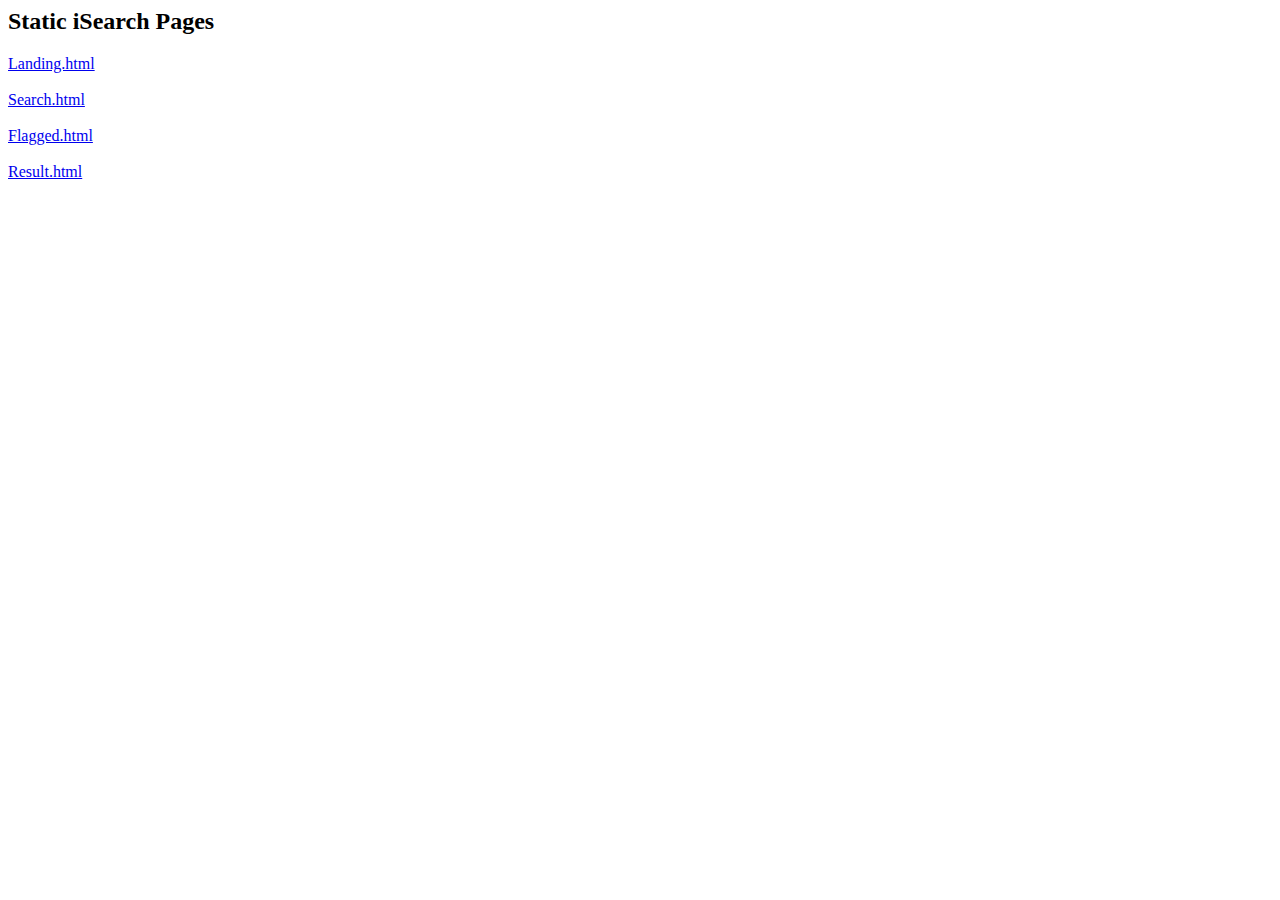
<file: index.html>
<html>
	<head>
	<title>top index page</title>
	</head>
	<body>
		<h2>Static iSearch Pages</h2>

		<a href="landing.html">Landing.html</a>
		<br/><br/>
		<a href="search.html">Search.html</a>
		<br/><br/>
		<a href="flagged.html">Flagged.html</a>
		<br/><br/>
		<a href="result.html">Result.html</a>
		<br/><br/>
	</body>
</html>
</file>
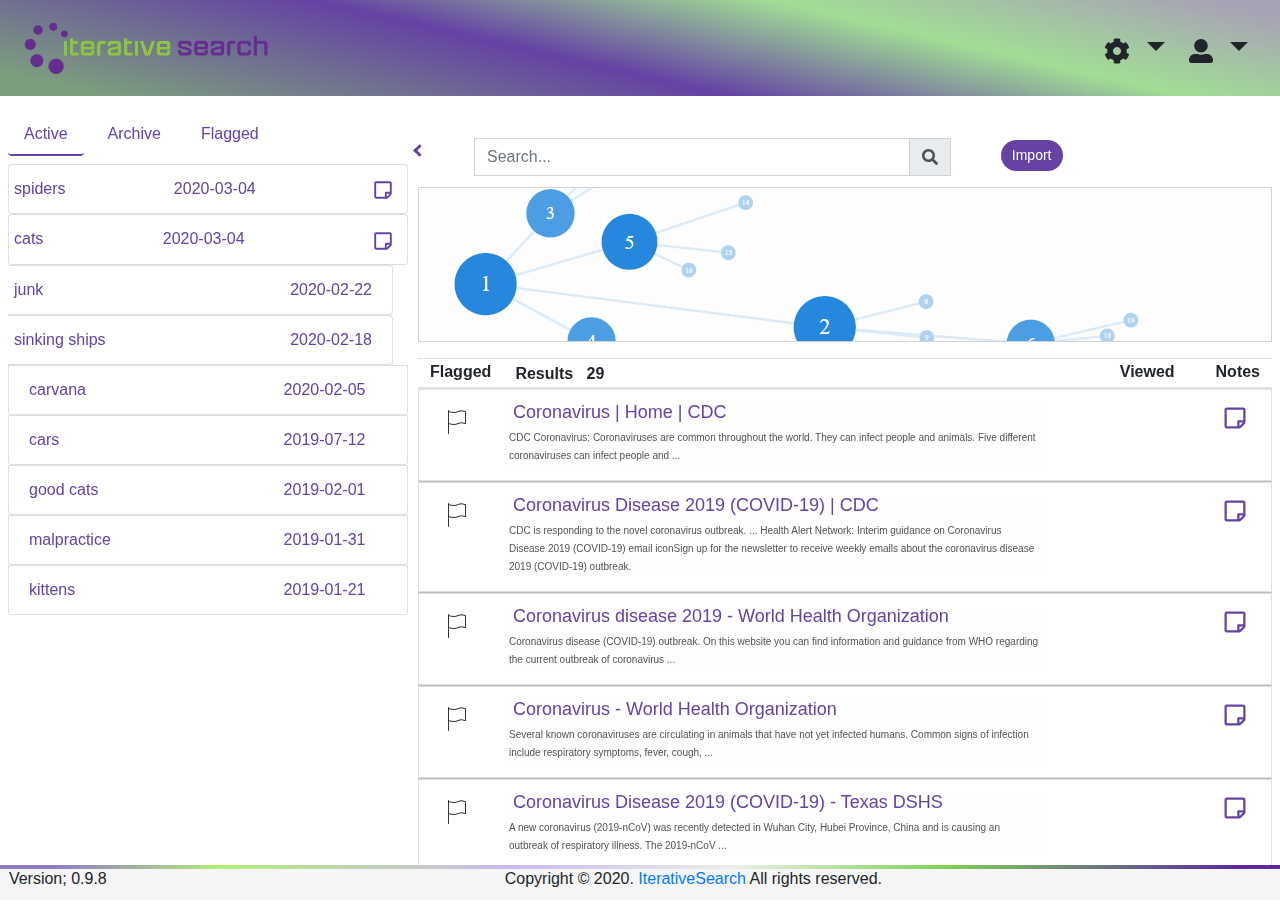
<file: search.html>
<!DOCTYPE html>
<!-- saved from url=(0028)http://localhost:4200/search -->
<html lang="en">

<head>
  <meta http-equiv="Content-Type" content="text/html; charset=UTF-8">

  <title>GpAngular2</title>
  <!--<base href="/">-->
  <base href=".">

  <meta name="viewport" content="width=device-width, initial-scale=1.0 shrink-to-fit=yes">
  <link rel=" icon" href="assets/images/iS_LOGO_CMYK-2-125x125.png" sizes="32x32">
  <link rel="icon" href="assets/images/iS_LOGO_CMYK-2.png" sizes="192x192">
  <link rel="apple-touch-icon-precomposed" href="assets/images/iS_LOGO_CMYK-2.png">
  <meta name="msapplication-TileImage" content="assets/images/iS_LOGO_CMYK-2.png">
  <!--
    <link href="https://fonts.googleapis.com/icon?family=Material+Icons"
      rel="stylesheet">
    -->
  <!--
    <meta http-equiv="Content-Security-Policy" content="default-src 'self'; script-src 'self' 'nonce-SuperRandom'; font-src https://themes.googleusercontent.com ">
    -->
  <!-- https://stackoverflow.com/questions/18447970/content-security-policy-data-not-working-for-base64-images-in-chrome-28 -->
  <meta http-equiv="Content-Security-Policy"
    content="default-src &#39;self&#39;; script-src &#39;self&#39; &#39;unsafe-inline&#39; &#39;unsafe-eval&#39;; font-src &#39;self&#39; data: fonts.googleapis.com; style-src &#39;self&#39; &#39;unsafe-inline&#39; data: fonts.googleapis.com; connect-src *; img-src &#39;self&#39; data:; frame-src *;">

  <!--
    <meta http-equiv="Content-Security-Policy" content="default-src 'self'; script-src 'self' 'unsafe-inline' 'unsafe-eval'; font-src 'self' data:; style-src 'self' 'unsafe-inline' data: ; connect-src *; img-src 'self' data:; frame-src *;">
    -->

  <!--
 * Bootstrap v4.4.1 (https://getbootstrap.com/)
 * Bootstrap Reboot v4.4.1 (https://getbootstrap.com/)
 * Bootstrap Grid v4.4.1 (https://getbootstrap.com/)
-->
  <link href="bootstrap.css" rel="stylesheet">
  <link href="search.css" rel="stylesheet">
</head>

<body>
  <app-root _nghost-qaq-c115="" ng-version="9.1.2">
    <router-outlet _ngcontent-qaq-c115="">

    </router-outlet>
    <app-search-page _nghost-qaq-c133="">
      <div _ngcontent-qaq-c133="" class="Top">
        <app-header _ngcontent-qaq-c133="" _nghost-qaq-c135="">
          <nav _ngcontent-qaq-c135="" ngbnavbar="" class="navbar navbar-expand-md isearch-bg">
            <a _ngcontent-qaq-c135="" href="http://localhost:4200/#" class="navbar-brand">
              <img class="brand" _ngcontent-qaq-c135="" src="./GpAngular2search_files/IterativeSearch_LOGO_RGB.png"
                i="">
            </a>
            <button _ngcontent-qaq-c135="" data-toggle="collapse" type="button" aria-controls="navbarContent"
              aria-label="Toggle navigation" class="navbar-toggler ml-auto custom-toggler" aria-expanded="false">
              <span _ngcontent-qaq-c135="" class="navbar-toggler-icon">

              </span>
            </button>
            <div _ngcontent-qaq-c135="" id="navbarContent" class="navbar-collapse justify-content-end collapse">
              <div _ngcontent-qaq-c135="" class="navbar-nav">
                <div _ngcontent-qaq-c135="" class="nav-item dropdown">
                  <div _ngcontent-qaq-c135="" ngbdropdown="" class="dropdown">
                    <a _ngcontent-qaq-c135="" aria-haspopup="true" id="dropdownMenu1" ngbdropdowntoggle=""
                      class="dropdown-toggle nav-link" aria-expanded="false">
                      <svg aria-hidden="true" widht="26" height="26" focusable="false" data-prefix="fas" data-icon="cog"
                        class="svg-inline--fa fa-cog fa-w-16" role="img" xmlns="http://www.w3.org/2000/svg"
                        viewBox="0 0 512 512">
                        <path fill="currentColor"
                          d="M487.4 315.7l-42.6-24.6c4.3-23.2 4.3-47 0-70.2l42.6-24.6c4.9-2.8 7.1-8.6 5.5-14-11.1-35.6-30-67.8-54.7-94.6-3.8-4.1-10-5.1-14.8-2.3L380.8 110c-17.9-15.4-38.5-27.3-60.8-35.1V25.8c0-5.6-3.9-10.5-9.4-11.7-36.7-8.2-74.3-7.8-109.2 0-5.5 1.2-9.4 6.1-9.4 11.7V75c-22.2 7.9-42.8 19.8-60.8 35.1L88.7 85.5c-4.9-2.8-11-1.9-14.8 2.3-24.7 26.7-43.6 58.9-54.7 94.6-1.7 5.4.6 11.2 5.5 14L67.3 221c-4.3 23.2-4.3 47 0 70.2l-42.6 24.6c-4.9 2.8-7.1 8.6-5.5 14 11.1 35.6 30 67.8 54.7 94.6 3.8 4.1 10 5.1 14.8 2.3l42.6-24.6c17.9 15.4 38.5 27.3 60.8 35.1v49.2c0 5.6 3.9 10.5 9.4 11.7 36.7 8.2 74.3 7.8 109.2 0 5.5-1.2 9.4-6.1 9.4-11.7v-49.2c22.2-7.9 42.8-19.8 60.8-35.1l42.6 24.6c4.9 2.8 11 1.9 14.8-2.3 24.7-26.7 43.6-58.9 54.7-94.6 1.5-5.5-.7-11.3-5.6-14.1zM256 336c-44.1 0-80-35.9-80-80s35.9-80 80-80 80 35.9 80 80-35.9 80-80 80z">
                        </path>
                      </svg>
                    </a>
                    <div _ngcontent-qaq-c135="" ngbdropdownmenu="" aria-labelledby="dropdownMenu1"
                      class="dropdown-menu">
                      <button _ngcontent-qaq-c135="" class="dropdown-item">Settings</button>
                      <button _ngcontent-qaq-c135="" class="dropdown-item disabled">Feedback</button>
                      <button _ngcontent-qaq-c135="" class="dropdown-item">About</button>
                    </div>
                  </div>
                </div>
              </div>
              <div _ngcontent-qaq-c135="" class="nav-item dropdown">
                <div _ngcontent-qaq-c135="" ngbdropdown="" class="dropdown">
                  <a _ngcontent-qaq-c135="" aria-haspopup="true" id="dropdownMenu2" ngbdropdowntoggle=""
                    class="dropdown-toggle nav-link " aria-expanded="false">
                    <svg aria-hidden="true" width="24" height="24" focusable="false" data-prefix="fas"
                      data-icon="user-alt" class="svg-inline--fa fa-user-alt fa-w-16" role="img"
                      xmlns="http://www.w3.org/2000/svg" viewBox="0 0 512 512">
                      <path fill="currentColor"
                        d="M256 288c79.5 0 144-64.5 144-144S335.5 0 256 0 112 64.5 112 144s64.5 144 144 144zm128 32h-55.1c-22.2 10.2-46.9 16-72.9 16s-50.6-5.8-72.9-16H128C57.3 320 0 377.3 0 448v16c0 26.5 21.5 48 48 48h416c26.5 0 48-21.5 48-48v-16c0-70.7-57.3-128-128-128z">
                      </path>
                    </svg>
                  </a>
                  <div _ngcontent-qaq-c135="" ngbdropdownmenu="" aria-labelledby="dropdownMenu2" class="dropdown-menu">
                    <button _ngcontent-qaq-c135="" class="dropdown-item disabled">My Account</button>
                    <button _ngcontent-qaq-c135="" class="dropdown-item">Clear Data</button>
                    <button _ngcontent-qaq-c135="" class="dropdown-item disabled">Log Out</button>
                  </div>
                </div>
              </div>
            </div>
          </nav>
        </app-header>
      </div>
      <br>
      <section _ngcontent-qaq-c133="" id="container" class="Container">
        <div>
          <!-- <button class="btn btn-sm" id="hide-query-btn"><svg aria-hidden="true" width="10" height="10" focusable="false"
              data-prefix="fas" data-icon="chevron-left" class="svg-inline--fa fa-chevron-left fa-w-10" role="img"
              xmlns="http://www.w3.org/2000/svg" viewBox="0 0 320 512">
              <path fill="currentColor"
                d="M34.52 239.03L228.87 44.69c9.37-9.37 24.57-9.37 33.94 0l22.67 22.67c9.36 9.36 9.37 24.52.04 33.9L131.49 256l154.02 154.75c9.34 9.38 9.32 24.54-.04 33.9l-22.67 22.67c-9.37 9.37-24.57 9.37-33.94 0L34.52 272.97c-9.37-9.37-9.37-24.57 0-33.94z">
              </path>
            </svg>
            <svg aria-hidden="true" width="10" height="10" focusable="false" data-prefix="fas" data-icon="chevron-right"
              class="svg-inline--fa fa-chevron-right fa-w-10" role="img" xmlns="http://www.w3.org/2000/svg"
              viewBox="0 0 320 512">
              <path fill="currentColor"
                d="M285.476 272.971L91.132 467.314c-9.373 9.373-24.569 9.373-33.941 0l-22.667-22.667c-9.357-9.357-9.375-24.522-.04-33.901L188.505 256 34.484 101.255c-9.335-9.379-9.317-24.544.04-33.901l22.667-22.667c9.373-9.373 24.569-9.373 33.941 0L285.475 239.03c9.373 9.372 9.373 24.568.001 33.941z">
              </path>
            </svg>
          </button> -->
        </div>
        <div _ngcontent-qaq-c133="" class="Query query-nav" id="hide-query-div">
          <ngb-tabset _ngcontent-qaq-c133="" type="pills" class="tabset1" ng-reflect-type="pills">
            <ul role="tablist" class="nav nav-pills">
              <li class="nav-item">
                <a href="http://localhost:4200/" role="tab" class="nav-link active" id="active"
                  aria-controls="active-panel" aria-selected="true" aria-disabled="false"> Active
                </a>
              </li>
              <li class="nav-item">
                <a href="http://localhost:4200/" role="tab" class="nav-link" id="archive" aria-selected="false"
                  aria-disabled="false"> Archive
                </a>
              </li>
              <li class="nav-item">
                <a href="http://localhost:4200/" role="tab" class="nav-link" id="flagged" aria-selected="false"
                  aria-disabled="false"> Flagged
                </a>
              </li>
            </ul>
            <div class="tab-content">
              <div role="tabpanel" class="active tab-pane" id="active-panel" aria-labelledby="active">
                <div _ngcontent-qaq-c133="" class="Query2">
                  <app-queries _ngcontent-qaq-c133="" _nghost-qaq-c134="" ng-reflect-tab-status="active">
                    <!-- <h4 _ngcontent-qaq-c134="">Search Terms
                      <span _ngcontent-qaq-c134=""
                        class="float-right">Date&nbsp;&nbsp;&nbsp;Notes</span>
                      </h4> -->
                    <div _ngcontent-qaq-c134="" class="queryBox">
                      <div _ngcontent-qaq-c134="" class="row">
                        <div _ngcontent-qaq-c134="" class="col">
                          <div _ngcontent-qaq-c134="">
                            <!--container-->
                            <div _ngcontent-qaq-c134="">

                              <div _ngcontent-qaq-c134="">
                                <a _ngcontent-qaq-c134="" data-toggle="list" class="query-list list-group-item">
                                  <div class="row search-title">
                                    <div _ngcontent-qaq-c134="">spiders</div>
                                    <div _ngcontent-qaq-c134="">2020-03-04</div>
                                    <div>
                                      <button class="btn btn-sm search-note-btn">
                                        <svg aria-hidden="true" width="20" height="20" focusable="false"
                                          data-prefix="far" data-icon="sticky-note"
                                          class="svg-inline--fa fa-sticky-note fa-w-14" role="img"
                                          xmlns="http://www.w3.org/2000/svg" viewBox="0 0 448 512">
                                          <path fill="currentColor"
                                            d="M448 348.106V80c0-26.51-21.49-48-48-48H48C21.49 32 0 53.49 0 80v351.988c0 26.51 21.49 48 48 48h268.118a48 48 0 0 0 33.941-14.059l83.882-83.882A48 48 0 0 0 448 348.106zm-128 80v-76.118h76.118L320 428.106zM400 80v223.988H296c-13.255 0-24 10.745-24 24v104H48V80h352z">
                                          </path>
                                        </svg>
                                      </button>
                                    </div>
                                  </div>

                                  <div class="row search-action-container">
                                    <div>
                                      <button class="btn btn-sm search-action-btn">share
                                        <svg aria-hidden="true" width="20" height="16" focusable="false"
                                          data-prefix="fas" data-icon="share" class="svg-inline--fa fa-share fa-w-16"
                                          role="img" xmlns="http://www.w3.org/2000/svg" viewBox="0 0 512 512">
                                          <path fill="currentColor"
                                            d="M503.691 189.836L327.687 37.851C312.281 24.546 288 35.347 288 56.015v80.053C127.371 137.907 0 170.1 0 322.326c0 61.441 39.581 122.309 83.333 154.132 13.653 9.931 33.111-2.533 28.077-18.631C66.066 312.814 132.917 274.316 288 272.085V360c0 20.7 24.3 31.453 39.687 18.164l176.004-152c11.071-9.562 11.086-26.753 0-36.328z">
                                          </path>
                                        </svg>
                                      </button>
                                    </div>

                                    <button class="btn btn-sm search-action-btn">archive
                                      <svg aria-hidden="true" width="20" height="16" focusable="false" data-prefix="fas"
                                        data-icon="archive" class="svg-inline--fa fa-archive fa-w-16" role="img"
                                        xmlns="http://www.w3.org/2000/svg" viewBox="0 0 512 512">
                                        <path fill="currentColor"
                                          d="M32 448c0 17.7 14.3 32 32 32h384c17.7 0 32-14.3 32-32V160H32v288zm160-212c0-6.6 5.4-12 12-12h104c6.6 0 12 5.4 12 12v8c0 6.6-5.4 12-12 12H204c-6.6 0-12-5.4-12-12v-8zM480 32H32C14.3 32 0 46.3 0 64v48c0 8.8 7.2 16 16 16h480c8.8 0 16-7.2 16-16V64c0-17.7-14.3-32-32-32z">
                                        </path>
                                      </svg>
                                    </button>
                                    <button class="btn btn-sm search-action-btn">trash
                                      <svg aria-hidden="true" width="20" height="16" focusable="false" data-prefix="fas"
                                        data-icon="trash-alt" class="svg-inline--fa fa-trash-alt fa-w-14" role="img"
                                        xmlns="http://www.w3.org/2000/svg" viewBox="0 0 448 512">
                                        <path fill="currentColor"
                                          d="M32 464a48 48 0 0 0 48 48h288a48 48 0 0 0 48-48V128H32zm272-256a16 16 0 0 1 32 0v224a16 16 0 0 1-32 0zm-96 0a16 16 0 0 1 32 0v224a16 16 0 0 1-32 0zm-96 0a16 16 0 0 1 32 0v224a16 16 0 0 1-32 0zM432 32H312l-9.4-18.7A24 24 0 0 0 281.1 0H166.8a23.72 23.72 0 0 0-21.4 13.3L136 32H16A16 16 0 0 0 0 48v32a16 16 0 0 0 16 16h416a16 16 0 0 0 16-16V48a16 16 0 0 0-16-16z">
                                        </path>
                                      </svg></button>
                                  </div>

                                </a>

                              </div>
                            </div>

                          </div>
                          <div _ngcontent-qaq-c134="">

                            <div _ngcontent-qaq-c134="">
                              <a _ngcontent-qaq-c134="" data-toggle="list" class="query-list list-group-item">
                                <div class="row search-title">
                                  <div _ngcontent-qaq-c134="">cats</div>
                                  <div _ngcontent-qaq-c134="">2020-03-04</div>
                                  <div>
                                    <button class="btn btn-sm search-note-btn">
                                      <svg aria-hidden="true" width="20" height="20" focusable="false" data-prefix="far"
                                        data-icon="sticky-note" class="svg-inline--fa fa-sticky-note fa-w-14" role="img"
                                        xmlns="http://www.w3.org/2000/svg" viewBox="0 0 448 512">
                                        <path fill="currentColor"
                                          d="M448 348.106V80c0-26.51-21.49-48-48-48H48C21.49 32 0 53.49 0 80v351.988c0 26.51 21.49 48 48 48h268.118a48 48 0 0 0 33.941-14.059l83.882-83.882A48 48 0 0 0 448 348.106zm-128 80v-76.118h76.118L320 428.106zM400 80v223.988H296c-13.255 0-24 10.745-24 24v104H48V80h352z">
                                        </path>
                                      </svg>
                                    </button>
                                  </div>
                                </div>

                                <div class="row search-action-container">
                                  <div>
                                    <button class="btn btn-sm search-action-btn">share
                                      <svg aria-hidden="true" width="20" height="16" focusable="false" data-prefix="fas"
                                        data-icon="share" class="svg-inline--fa fa-share fa-w-16" role="img"
                                        xmlns="http://www.w3.org/2000/svg" viewBox="0 0 512 512">
                                        <path fill="currentColor"
                                          d="M503.691 189.836L327.687 37.851C312.281 24.546 288 35.347 288 56.015v80.053C127.371 137.907 0 170.1 0 322.326c0 61.441 39.581 122.309 83.333 154.132 13.653 9.931 33.111-2.533 28.077-18.631C66.066 312.814 132.917 274.316 288 272.085V360c0 20.7 24.3 31.453 39.687 18.164l176.004-152c11.071-9.562 11.086-26.753 0-36.328z">
                                        </path>
                                      </svg>
                                    </button>
                                  </div>

                                  <button class="btn btn-sm search-action-btn">archive
                                    <svg aria-hidden="true" width="20" height="16" focusable="false" data-prefix="fas"
                                      data-icon="archive" class="svg-inline--fa fa-archive fa-w-16" role="img"
                                      xmlns="http://www.w3.org/2000/svg" viewBox="0 0 512 512">
                                      <path fill="currentColor"
                                        d="M32 448c0 17.7 14.3 32 32 32h384c17.7 0 32-14.3 32-32V160H32v288zm160-212c0-6.6 5.4-12 12-12h104c6.6 0 12 5.4 12 12v8c0 6.6-5.4 12-12 12H204c-6.6 0-12-5.4-12-12v-8zM480 32H32C14.3 32 0 46.3 0 64v48c0 8.8 7.2 16 16 16h480c8.8 0 16-7.2 16-16V64c0-17.7-14.3-32-32-32z">
                                      </path>
                                    </svg>
                                  </button>

                                  <button class="btn btn-sm search-action-btn">trash
                                    <svg aria-hidden="true" width="20" height="16" focusable="false" data-prefix="fas"
                                      data-icon="trash-alt" class="svg-inline--fa fa-trash-alt fa-w-14" role="img"
                                      xmlns="http://www.w3.org/2000/svg" viewBox="0 0 448 512">
                                      <path fill="currentColor"
                                        d="M32 464a48 48 0 0 0 48 48h288a48 48 0 0 0 48-48V128H32zm272-256a16 16 0 0 1 32 0v224a16 16 0 0 1-32 0zm-96 0a16 16 0 0 1 32 0v224a16 16 0 0 1-32 0zm-96 0a16 16 0 0 1 32 0v224a16 16 0 0 1-32 0zM432 32H312l-9.4-18.7A24 24 0 0 0 281.1 0H166.8a23.72 23.72 0 0 0-21.4 13.3L136 32H16A16 16 0 0 0 0 48v32a16 16 0 0 0 16 16h416a16 16 0 0 0 16-16V48a16 16 0 0 0-16-16z">
                                      </path>
                                    </svg></button>
                                </div>

                              </a>

                            </div>
                          </div>

                        </div>
                        <!-- <div _ngcontent-qaq-c134="">
                         
                            <div _ngcontent-qaq-c134="">
                              <div _ngcontent-qaq-c134="">
                               
                                <a _ngcontent-qaq-c134="" data-toggle="list"
                                  class="query-list list-group-item active"><span _ngcontent-qaq-c134=""
                                    class="text-left">cats</span><span _ngcontent-qaq-c134=""
                                    class="float-right">2020-03-04</span></a></div>

                            </div>

                          </div> -->
                        <div _ngcontent-qaq-c134="">
                          <!--container-->
                          <div _ngcontent-qaq-c134="">

                            <div _ngcontent-qaq-c134="">
                              <!-- <button _ngcontent-qaq-c134=""
                                  class="float-right n-btn btn-outline-secondary">N</button> -->
                              <a _ngcontent-qaq-c134="" data-toggle="list" class="query-list list-group-item"><span
                                  _ngcontent-qaq-c134="" class="text-left">junk</span><span _ngcontent-qaq-c134=""
                                  class="float-right">2020-02-22</span></a></div>

                          </div>

                        </div>
                        <div _ngcontent-qaq-c134="">


                        </div>
                        <div _ngcontent-qaq-c134="">


                        </div>
                        <div _ngcontent-qaq-c134="">


                        </div>
                        <div _ngcontent-qaq-c134="">

                          <div _ngcontent-qaq-c134="">

                            <!-- <div _ngcontent-qaq-c134=""><button _ngcontent-qaq-c134="" placement="right"
                                  tooltipclass="note-tooltip" container="body"
                                  class="float-right n-btn-active btn-outline-secondary" ng-reflect-placement="right"
                                  ng-reflect-tooltip-class="note-tooltip" ng-reflect-container="body"
                                  ng-reflect-ngb-tooltip="[object Object]">N</button> -->
                            <!--container-->
                            <a _ngcontent-qaq-c134="" data-toggle="list" class="query-list list-group-item"><span
                                _ngcontent-qaq-c134="" class="text-left">sinking ships</span><span
                                _ngcontent-qaq-c134="" class="float-right">2020-02-18</span></a></div>

                        </div>

                      </div>
                      <div _ngcontent-qaq-c134="">

                      </div>
                      <div _ngcontent-qaq-c134="">
                        <!--container-->
                        <div _ngcontent-qaq-c134="">

                          <div _ngcontent-qaq-c134="">
                            <button _ngcontent-qaq-c134="" class="float-right n-btn btn-outline-secondary">N</button>
                            <a _ngcontent-qaq-c134="" data-toggle="list" class="query-list list-group-item"><span
                                _ngcontent-qaq-c134="" class="text-left">carvana</span><span _ngcontent-qaq-c134=""
                                class="float-right">2020-02-05</span></a></div>

                        </div>

                      </div>
                      <div _ngcontent-qaq-c134="">
                        <!--container-->
                        <div _ngcontent-qaq-c134="">

                          <div _ngcontent-qaq-c134=""><button _ngcontent-qaq-c134="" placement="right"
                              tooltipclass="note-tooltip" container="body"
                              class="float-right n-btn-active btn-outline-secondary" ng-reflect-placement="right"
                              ng-reflect-tooltip-class="note-tooltip" ng-reflect-container="body"
                              ng-reflect-ngb-tooltip="[object Object]">N</button>
                            <!--container-->
                            <a _ngcontent-qaq-c134="" data-toggle="list" class="query-list list-group-item"><span
                                _ngcontent-qaq-c134="" class="text-left">cars</span><span _ngcontent-qaq-c134=""
                                class="float-right">2019-07-12</span></a></div>

                        </div>

                      </div>
                      <div _ngcontent-qaq-c134="">
                        <!--container-->
                        <div _ngcontent-qaq-c134="">

                          <div _ngcontent-qaq-c134=""><button _ngcontent-qaq-c134="" placement="right"
                              tooltipclass="note-tooltip" container="body"
                              class="float-right n-btn-active btn-outline-secondary" ng-reflect-placement="right"
                              ng-reflect-tooltip-class="note-tooltip" ng-reflect-container="body"
                              ng-reflect-ngb-tooltip="[object Object]">N</button>
                            <!--container-->
                            <a _ngcontent-qaq-c134="" data-toggle="list" class="query-list list-group-item"><span
                                _ngcontent-qaq-c134="" class="text-left">good cats</span><span _ngcontent-qaq-c134=""
                                class="float-right">2019-02-01</span></a></div>

                        </div>

                      </div>
                      <div _ngcontent-qaq-c134="">
                        <!--container-->

                      </div>
                      <div _ngcontent-qaq-c134="">
                        <!--container-->

                      </div>
                      <div _ngcontent-qaq-c134="">
                        <!--container-->

                      </div>
                      <div _ngcontent-qaq-c134="">
                        <!--container-->

                      </div>
                      <div _ngcontent-qaq-c134="">
                        <!--container-->

                      </div>
                      <div _ngcontent-qaq-c134="">
                        <!--container-->
                        <div _ngcontent-qaq-c134="">

                          <div _ngcontent-qaq-c134=""><button _ngcontent-qaq-c134="" placement="right"
                              tooltipclass="note-tooltip" container="body"
                              class="float-right n-btn-active btn-outline-secondary" ng-reflect-placement="right"
                              ng-reflect-tooltip-class="note-tooltip" ng-reflect-container="body"
                              ng-reflect-ngb-tooltip="[object Object]">N</button>
                            <!--container-->
                            <a _ngcontent-qaq-c134="" data-toggle="list" class="query-list list-group-item"><span
                                _ngcontent-qaq-c134="" class="text-left">malpractice</span><span _ngcontent-qaq-c134=""
                                class="float-right">2019-01-31</span></a></div>

                        </div>

                      </div>
                      <div _ngcontent-qaq-c134="">
                        <!--container-->

                      </div>
                      <div _ngcontent-qaq-c134="">
                        <!--container-->
                        <div _ngcontent-qaq-c134="">

                          <div _ngcontent-qaq-c134="">
                            <button _ngcontent-qaq-c134="" class="float-right n-btn btn-outline-secondary">N</button>
                            <a _ngcontent-qaq-c134="" data-toggle="list" class="query-list list-group-item"><span
                                _ngcontent-qaq-c134="" class="text-left">kittens</span><span _ngcontent-qaq-c134=""
                                class="float-right">2019-01-21</span></a></div>

                        </div>

                      </div>
                      <div _ngcontent-qaq-c134="">
                        <!--container-->

                      </div>

                    </div>
                </div>
              </div>
              <!--container-->
              </app-queries>
            </div>

        </div>

        </div>
        </ngb-tabset>
        </div>
        <div _ngcontent-qaq-c133="" class="MiddleContainer">

          <!-- Search Input -->
          <div _ngcontent-qaq-c133="" class="Search">

            <app-search _ngcontent-qaq-c133="" _nghost-qaq-c127="">
              <br _ngcontent-qaq-c127="">
              <div _ngcontent-qaq-c127="" class="input-group">
                <span class="" id="hide-query-btn">
                  <i id="toggle-arrow" class="arrow left"></i>
                </span>
                <input _ngcontent-qaq-c127="" type="search" placeholder="Search..." aria-label="query"
                  aria-describedby="button-addon" class="search-input form-control ng-untouched ng-pristine ng-valid"
                  ng-reflect-model="coronavirus">
                <div _ngcontent-qaq-c127="" class="input-group-append searchButton">
                  <span class="input-group-text">
                    <svg aria-hidden="true" width="16" height="16" focusable="false" data-prefix="fas"
                      data-icon="search" class="svg-inline--fa fa-search fa-w-16" role="img"
                      xmlns="http://www.w3.org/2000/svg" viewBox="0 0 512 512">
                      <path fill="currentColor"
                        d="M505 442.7L405.3 343c-4.5-4.5-10.6-7-17-7H372c27.6-35.3 44-79.7 44-128C416 93.1 322.9 0 208 0S0 93.1 0 208s93.1 208 208 208c48.3 0 92.7-16.4 128-44v16.3c0 6.4 2.5 12.5 7 17l99.7 99.7c9.4 9.4 24.6 9.4 33.9 0l28.3-28.3c9.4-9.4 9.4-24.6.1-34zM208 336c-70.7 0-128-57.2-128-128 0-70.7 57.2-128 128-128 70.7 0 128 57.2 128 128 0 70.7-57.2 128-128 128z">
                      </path>
                    </svg>
                  </span>
                </div>
                <div>
                  <button class="btn btn-sm import-btn">Import</button>
                </div>
              </div>
              <!-- <br _ngcontent-qaq-c127=""> -->
            </app-search>
          </div>
          <!-- end of search container -->
          <div _ngcontent-qaq-c133="" class="Map">
            <div _ngcontent-qaq-c133="" class="Map2">
              <app-map _ngcontent-qaq-c133="" _nghost-qaq-c137="">
                <div _ngcontent-qaq-c137="" class="bmapBox">
                  <img _ngcontent-qaq-c137="" src="./GpAngular2search_files/2020-02-03_750x150.png" class="img">
                </div>
              </app-map>
            </div>
          </div>
          <div _ngcontent-qaq-c133="" class="Results">

            <app-results _ngcontent-qaq-c133="" _nghost-qaq-c128="">
              <!--container-->
              <div _ngcontent-qaq-c128="" class="row">
                <div _ngcontent-qaq-c128="" class="col">
                  <table _ngcontent-qaq-c128="" class="table table-hover">
                    <thead _ngcontent-qaq-c128="">
                      <tr _ngcontent-qaq-c128="">
                        <th _ngcontent-qaq-c128="" class="flagged"> Flagged <span _ngcontent-qaq-c128="">▼</span><span
                            _ngcontent-qaq-c128="" hidden="">▲</span></th>
                        <th _ngcontent-qaq-c128="" class="result active"> Results &nbsp;&nbsp;29<span
                            _ngcontent-qaq-c128="">▼</span><span _ngcontent-qaq-c128="" hidden="">▲</span></th>
                        <th _ngcontent-qaq-c128="" class="viewed"> Viewed <span _ngcontent-qaq-c128="">▼</span><span
                            _ngcontent-qaq-c128="" hidden="">▲</span></th>
                        <th _ngcontent-qaq-c128="" class="notes"> Notes <span _ngcontent-qaq-c128="">▼</span><span
                            _ngcontent-qaq-c128="" hidden="">▲</span></th>
                      </tr>
                    </thead>
                    <tbody _ngcontent-qaq-c128="">
                      <tr _ngcontent-qaq-c128="">
                        <td _ngcontent-qaq-c128="" colspan="4" class="result result-list">
                          <div _ngcontent-qaq-c128="" card="card" column="column" as-sortable-item=""
                            class="card ng-scope as-sortable-item">
                            <div _ngcontent-qaq-c128="" class="row">
                              <div _ngcontent-qaq-c128="" class="col-1"><a _ngcontent-qaq-c128=""
                                  class="card-flag-icon ng-scope">
                                  <img _ngcontent-qaq-c128="" aria-hidden="true" i=""
                                    src="./GpAngular2search_files/blank.gif" class="icon-result-notflagged ng-scope">
                                </a></div>
                              <div _ngcontent-qaq-c128="" class="col-8">
                                <div _ngcontent-qaq-c128="" as-sortable-item-handle=""
                                  class="card-body ng-scope as-sortable-item-handle"><button _ngcontent-qaq-c128=""
                                    class="result-title btn btn-link btn-xs" ng-reflect-ng-style="[object Object]"><span
                                      _ngcontent-qaq-c128="">Coronavirus | Home |
                                      CDC</span>
                                  </button>
                                  <div _ngcontent-qaq-c128=""><button _ngcontent-qaq-c128=""
                                      class="result-url btn btn-link btn-xs"><span
                                        _ngcontent-qaq-c128="">https://www.cdc.gov/coronavirus/index.html</span>
                                    </button>
                                  </div>
                                  <div _ngcontent-qaq-c128=""
                                    class="result-snippet ng-scope ng-isolate-scope ng-pristine ng-valid"
                                    style="overflow: hidden; overflow-wrap: break-word; resize: none;">CDC Coronavirus:
                                    Coronaviruses are common throughout the world. They can infect people and animals.
                                    Five different coronaviruses can infect people and&nbsp;... </div>
                                </div>
                              </div>
                              <div _ngcontent-qaq-c128="" class="col-2">
                                <!-- <div _ngcontent-qaq-c128="" class="result-viewed text-right">2020-04-08</div> -->
                              </div>
                              <div _ngcontent-qaq-c128="" class="col-1">
                                <div _ngcontent-qaq-c128="" class="result-notes text-center">
                                  <!--container-->
                                  <!-- <button _ngcontent-qaq-c128="" class="btn btn-sm">
                                    <img src="./assets/images/outline_text_snippet_black_36dp.png" alt="note pad">
                                  </button> -->
                                  <button class="btn btn-sm note-btn" id="show-note-panel">
                                    <svg aria-hidden="true" width="24" height="24" focusable="false" data-prefix="far"
                                      data-icon="sticky-note" class="svg-inline--fa fa-sticky-note fa-w-14" role="img"
                                      xmlns="http://www.w3.org/2000/svg" viewBox="0 0 448 512">
                                      <path fill="currentColor"
                                        d="M448 348.106V80c0-26.51-21.49-48-48-48H48C21.49 32 0 53.49 0 80v351.988c0 26.51 21.49 48 48 48h268.118a48 48 0 0 0 33.941-14.059l83.882-83.882A48 48 0 0 0 448 348.106zm-128 80v-76.118h76.118L320 428.106zM400 80v223.988H296c-13.255 0-24 10.745-24 24v104H48V80h352z">
                                      </path>
                                    </svg>
                                  </button>
                                </div>
                              </div>
                            </div>
                          </div>
                        </td>
                      </tr>
                      <tr _ngcontent-qaq-c128="">
                        <td _ngcontent-qaq-c128="" colspan="4" class="result result-list">
                          <div _ngcontent-qaq-c128="" card="card" column="column" as-sortable-item=""
                            class="card ng-scope as-sortable-item">
                            <div _ngcontent-qaq-c128="" class="row">
                              <div _ngcontent-qaq-c128="" class="col-1">
                                <a _ngcontent-qaq-c128="" class="card-flag-icon ng-scope">
                                  <img _ngcontent-qaq-c128="" aria-hidden="true" i=""
                                    src="./GpAngular2search_files/blank.gif" class="icon-result-notflagged ng-scope">
                                </a>
                              </div>
                              <div _ngcontent-qaq-c128="" class="col-8">
                                <div _ngcontent-qaq-c128="" as-sortable-item-handle=""
                                  class="card-body ng-scope as-sortable-item-handle"><button _ngcontent-qaq-c128=""
                                    class="result-title btn btn-link btn-xs" ng-reflect-ng-style="[object Object]"><span
                                      _ngcontent-qaq-c128="">Coronavirus Disease 2019
                                      (COVID-19) | CDC</span></button>
                                  <div _ngcontent-qaq-c128=""><button _ngcontent-qaq-c128=""
                                      class="result-url btn btn-link btn-xs"><span
                                        _ngcontent-qaq-c128="">https://www.cdc.gov/coronavirus/2019-ncov/index.html</span></button>
                                  </div>
                                  <div _ngcontent-qaq-c128=""
                                    class="result-snippet ng-scope ng-isolate-scope ng-pristine ng-valid"
                                    style="overflow: hidden; overflow-wrap: break-word; resize: none;">CDC is responding
                                    to the novel coronavirus outbreak. ... Health Alert Network: Interim guidance on
                                    Coronavirus Disease 2019 (COVID-19) email iconSign up for the newsletter to receive
                                    weekly emails about the coronavirus disease 2019 (COVID-19) outbreak. </div>
                                </div>
                              </div>
                              <div _ngcontent-qaq-c128="" class="col-2">
                                <div _ngcontent-qaq-c128="" class="result-viewed text-right"></div>
                              </div>
                              <div _ngcontent-qaq-c128="" class="col-1">
                                <div _ngcontent-qaq-c128="" class="result-notes text-center">
                                  <!--container-->
                                  <button _ngcontent-qaq-c128="" class="btn btn-sm note-btn">
                                    <svg aria-hidden="true" width="24" height="24" focusable="false" data-prefix="far"
                                      data-icon="sticky-note" class="svg-inline--fa fa-sticky-note fa-w-14" role="img"
                                      xmlns="http://www.w3.org/2000/svg" viewBox="0 0 448 512">
                                      <path fill="currentColor"
                                        d="M448 348.106V80c0-26.51-21.49-48-48-48H48C21.49 32 0 53.49 0 80v351.988c0 26.51 21.49 48 48 48h268.118a48 48 0 0 0 33.941-14.059l83.882-83.882A48 48 0 0 0 448 348.106zm-128 80v-76.118h76.118L320 428.106zM400 80v223.988H296c-13.255 0-24 10.745-24 24v104H48V80h352z">
                                      </path>
                                    </svg>
                                  </button>
                                </div>
                              </div>
                            </div>
                          </div>
                        </td>
                      </tr>
                      <tr _ngcontent-qaq-c128="">
                        <td _ngcontent-qaq-c128="" colspan="4" class="result result-list">
                          <div _ngcontent-qaq-c128="" card="card" column="column" as-sortable-item=""
                            class="card ng-scope as-sortable-item">
                            <div _ngcontent-qaq-c128="" class="row">
                              <div _ngcontent-qaq-c128="" class="col-1">
                                <a _ngcontent-qaq-c128="" class="card-flag-icon ng-scope">
                                  <img _ngcontent-qaq-c128="" aria-hidden="true" i=""
                                    src="./GpAngular2search_files/blank.gif" class="icon-result-notflagged ng-scope">
                                </a>
                              </div>
                              <div _ngcontent-qaq-c128="" class="col-8">
                                <div _ngcontent-qaq-c128="" as-sortable-item-handle=""
                                  class="card-body ng-scope as-sortable-item-handle">
                                  <button _ngcontent-qaq-c128="" class="result-title btn btn-link btn-xs"
                                    ng-reflect-ng-style="[object Object]"><span _ngcontent-qaq-c128="">Coronavirus
                                      disease 2019 -
                                      World Health Organization</span>
                                  </button>
                                  <div _ngcontent-qaq-c128="">
                                    <button _ngcontent-qaq-c128="" class="result-url btn btn-link btn-xs">
                                      <span
                                        _ngcontent-qaq-c128="">https://www.who.int/emergencies/diseases/novel-coronavirus-2019</span>
                                    </button>
                                  </div>
                                  <div _ngcontent-qaq-c128=""
                                    class="result-snippet ng-scope ng-isolate-scope ng-pristine ng-valid"
                                    style="overflow: hidden; overflow-wrap: break-word; resize: none;">Coronavirus
                                    disease (COVID-19) outbreak. On this website you can find information and guidance
                                    from WHO regarding the current outbreak of coronavirus&nbsp;... </div>
                                </div>
                              </div>
                              <div _ngcontent-qaq-c128="" class="col-2">
                                <div _ngcontent-qaq-c128="" class="result-viewed text-right"></div>
                              </div>
                              <div _ngcontent-qaq-c128="" class="col-1">
                                <div _ngcontent-qaq-c128="" class="result-notes text-center">
                                  <!--container-->
                                  <button _ngcontent-qaq-c128="" class="btn btn-sm note-btn">
                                    <svg aria-hidden="true" width="24" height="24" focusable="false" data-prefix="far"
                                      data-icon="sticky-note" class="svg-inline--fa fa-sticky-note fa-w-14" role="img"
                                      xmlns="http://www.w3.org/2000/svg" viewBox="0 0 448 512">
                                      <path fill="currentColor"
                                        d="M448 348.106V80c0-26.51-21.49-48-48-48H48C21.49 32 0 53.49 0 80v351.988c0 26.51 21.49 48 48 48h268.118a48 48 0 0 0 33.941-14.059l83.882-83.882A48 48 0 0 0 448 348.106zm-128 80v-76.118h76.118L320 428.106zM400 80v223.988H296c-13.255 0-24 10.745-24 24v104H48V80h352z">
                                      </path>
                                    </svg>
                                  </button>
                                  <!-- <button _ngcontent-qaq-c128="" class="btn btn-outline-secondary">Notes</button> -->

                                </div>
                              </div>
                            </div>
                          </div>
                        </td>
                      </tr>
                      <tr _ngcontent-qaq-c128="">
                        <td _ngcontent-qaq-c128="" colspan="4" class="result result-list">
                          <div _ngcontent-qaq-c128="" card="card" column="column" as-sortable-item=""
                            class="card ng-scope as-sortable-item">
                            <div _ngcontent-qaq-c128="" class="row">
                              <div _ngcontent-qaq-c128="" class="col-1"><a _ngcontent-qaq-c128=""
                                  class="card-flag-icon ng-scope">
                                  <img _ngcontent-qaq-c128="" aria-hidden="true" i=""
                                    src="./GpAngular2search_files/blank.gif" class="icon-result-notflagged ng-scope">
                                </a></div>
                              <div _ngcontent-qaq-c128="" class="col-8">
                                <div _ngcontent-qaq-c128="" as-sortable-item-handle=""
                                  class="card-body ng-scope as-sortable-item-handle">
                                  <button _ngcontent-qaq-c128="" class="result-title btn btn-link btn-xs"
                                    ng-reflect-ng-style="[object Object]">
                                    <span _ngcontent-qaq-c128="">Coronavirus - World Health
                                      Organization</span>
                                  </button>
                                  <div _ngcontent-qaq-c128="">
                                    <button _ngcontent-qaq-c128="" class="result-url btn btn-link btn-xs">
                                      <span _ngcontent-qaq-c128="">https://www.who.int/health-topics/coronavirus</span>
                                    </button>
                                  </div>
                                  <div _ngcontent-qaq-c128=""
                                    class="result-snippet ng-scope ng-isolate-scope ng-pristine ng-valid"
                                    style="overflow: hidden; overflow-wrap: break-word; resize: none;">Several known
                                    coronaviruses are circulating in animals that have not yet infected humans. Common
                                    signs of infection include respiratory symptoms, fever, cough,&nbsp;... </div>
                                </div>
                              </div>
                              <div _ngcontent-qaq-c128="" class="col-2">
                                <div _ngcontent-qaq-c128="" class="result-viewed text-right"></div>
                              </div>
                              <div _ngcontent-qaq-c128="" class="col-1">
                                <div _ngcontent-qaq-c128="" class="result-notes text-center">
                                  <!--container-->
                                  <button _ngcontent-qaq-c128="" class="btn btn-sm note-btn">
                                    <svg aria-hidden="true" width="24" height="24" focusable="false" data-prefix="far"
                                      data-icon="sticky-note" class="svg-inline--fa fa-sticky-note fa-w-14" role="img"
                                      xmlns="http://www.w3.org/2000/svg" viewBox="0 0 448 512">
                                      <path fill="currentColor"
                                        d="M448 348.106V80c0-26.51-21.49-48-48-48H48C21.49 32 0 53.49 0 80v351.988c0 26.51 21.49 48 48 48h268.118a48 48 0 0 0 33.941-14.059l83.882-83.882A48 48 0 0 0 448 348.106zm-128 80v-76.118h76.118L320 428.106zM400 80v223.988H296c-13.255 0-24 10.745-24 24v104H48V80h352z">
                                      </path>
                                    </svg>
                                  </button>
                                  <!-- <button _ngcontent-qaq-c128="" class="btn btn-outline-secondary">Notes</button> -->

                                </div>
                              </div>
                            </div>
                          </div>
                        </td>
                      </tr>
                      <tr _ngcontent-qaq-c128="">
                        <td _ngcontent-qaq-c128="" colspan="4" class="result result-list">
                          <div _ngcontent-qaq-c128="" card="card" column="column" as-sortable-item=""
                            class="card ng-scope as-sortable-item">
                            <div _ngcontent-qaq-c128="" class="row">
                              <div _ngcontent-qaq-c128="" class="col-1">
                                <a _ngcontent-qaq-c128="" class="card-flag-icon ng-scope">
                                  <img _ngcontent-qaq-c128="" aria-hidden="true" i=""
                                    src="./GpAngular2search_files/blank.gif" class="icon-result-notflagged ng-scope">
                                </a>
                              </div>
                              <div _ngcontent-qaq-c128="" class="col-8">
                                <div _ngcontent-qaq-c128="" as-sortable-item-handle=""
                                  class="card-body ng-scope as-sortable-item-handle">
                                  <button _ngcontent-qaq-c128="" class="result-title btn btn-link btn-xs"
                                    ng-reflect-ng-style="[object Object]">
                                    <span _ngcontent-qaq-c128="">Coronavirus Disease 2019
                                      (COVID-19) - Texas DSHS</span>
                                  </button>
                                  <div _ngcontent-qaq-c128="">
                                    <button _ngcontent-qaq-c128="" class="result-url btn btn-link btn-xs">
                                      <span _ngcontent-qaq-c128="">https://dshs.texas.gov/coronavirus/</span>
                                    </button>
                                  </div>
                                  <div _ngcontent-qaq-c128=""
                                    class="result-snippet ng-scope ng-isolate-scope ng-pristine ng-valid"
                                    style="overflow: hidden; overflow-wrap: break-word; resize: none;">A new coronavirus
                                    (2019-nCoV) was recently detected in Wuhan City, Hubei Province, China and is
                                    causing an outbreak of respiratory illness. The 2019-nCoV&nbsp;... </div>
                                </div>
                              </div>
                              <div _ngcontent-qaq-c128="" class="col-2">
                                <div _ngcontent-qaq-c128="" class="result-viewed text-right">

                                </div>
                              </div>
                              <div _ngcontent-qaq-c128="" class="col-1">
                                <div _ngcontent-qaq-c128="" class="result-notes text-center">
                                  <!--container-->
                                  <button _ngcontent-qaq-c128="" class="btn btn-sm note-btn">
                                    <svg aria-hidden="true" width="24" height="24" focusable="false" data-prefix="far"
                                      data-icon="sticky-note" class="svg-inline--fa fa-sticky-note fa-w-14" role="img"
                                      xmlns="http://www.w3.org/2000/svg" viewBox="0 0 448 512">
                                      <path fill="currentColor"
                                        d="M448 348.106V80c0-26.51-21.49-48-48-48H48C21.49 32 0 53.49 0 80v351.988c0 26.51 21.49 48 48 48h268.118a48 48 0 0 0 33.941-14.059l83.882-83.882A48 48 0 0 0 448 348.106zm-128 80v-76.118h76.118L320 428.106zM400 80v223.988H296c-13.255 0-24 10.745-24 24v104H48V80h352z">
                                      </path>
                                    </svg>
                                  </button>
                                  <!-- <button _ngcontent-qaq-c128="" class="btn btn-outline-secondary">Notes</button> -->

                                </div>
                              </div>
                            </div>
                          </div>
                        </td>
                      </tr>
                      <tr _ngcontent-qaq-c128="">
                        <td _ngcontent-qaq-c128="" colspan="4" class="result result-list">
                          <div _ngcontent-qaq-c128="" card="card" column="column" as-sortable-item=""
                            class="card ng-scope as-sortable-item">
                            <div _ngcontent-qaq-c128="" class="row">
                              <div _ngcontent-qaq-c128="" class="col-1"><a _ngcontent-qaq-c128=""
                                  class="card-flag-icon ng-scope">
                                  <img _ngcontent-qaq-c128="" aria-hidden="true" i=""
                                    src="./GpAngular2search_files/blank.gif" class="icon-result-notflagged ng-scope">
                                </a></div>
                              <div _ngcontent-qaq-c128="" class="col-8">
                                <div _ngcontent-qaq-c128="" as-sortable-item-handle=""
                                  class="card-body ng-scope as-sortable-item-handle">
                                  <button _ngcontent-qaq-c128="" class="result-title btn btn-link btn-xs"
                                    ng-reflect-ng-style="[object Object]">
                                    <span _ngcontent-qaq-c128="">Coronavirus cases top 94,000:
                                      Live updates on COVID-19 ...</span>
                                  </button>
                                  <div _ngcontent-qaq-c128=""><button _ngcontent-qaq-c128=""
                                      class="result-url btn btn-link btn-xs">
                                      <span
                                        _ngcontent-qaq-c128="">https://www.livescience.com/coronavirus-updates.html</span>
                                    </button>
                                  </div>
                                  <div _ngcontent-qaq-c128=""
                                    class="result-snippet ng-scope ng-isolate-scope ng-pristine ng-valid"
                                    style="overflow: hidden; overflow-wrap: break-word; resize: none;">A newly
                                    identified coronavirus SARS-CoV-2 is spreading across the globe. Here's what you
                                    need to know about the virus and the disease it&nbsp;... </div>
                                </div>
                              </div>
                              <div _ngcontent-qaq-c128="" class="col-2">
                                <div _ngcontent-qaq-c128="" class="result-viewed text-right"></div>
                              </div>
                              <div _ngcontent-qaq-c128="" class="col-1">
                                <div _ngcontent-qaq-c128="" class="result-notes text-center">
                                  <!--container-->
                                  <button _ngcontent-qaq-c128="" class="btn btn-sm note-btn">
                                    <svg aria-hidden="true" width="24" height="24" focusable="false" data-prefix="far"
                                      data-icon="sticky-note" class="svg-inline--fa fa-sticky-note fa-w-14" role="img"
                                      xmlns="http://www.w3.org/2000/svg" viewBox="0 0 448 512">
                                      <path fill="currentColor"
                                        d="M448 348.106V80c0-26.51-21.49-48-48-48H48C21.49 32 0 53.49 0 80v351.988c0 26.51 21.49 48 48 48h268.118a48 48 0 0 0 33.941-14.059l83.882-83.882A48 48 0 0 0 448 348.106zm-128 80v-76.118h76.118L320 428.106zM400 80v223.988H296c-13.255 0-24 10.745-24 24v104H48V80h352z">
                                      </path>
                                    </svg>
                                  </button>
                                  <!-- <button _ngcontent-qaq-c128="" class="btn btn-outline-secondary">Notes</button> -->

                                </div>
                              </div>
                            </div>
                          </div>
                        </td>
                      </tr>
                      <tr _ngcontent-qaq-c128="">
                        <td _ngcontent-qaq-c128="" colspan="4" class="result result-list">
                          <div _ngcontent-qaq-c128="" card="card" column="column" as-sortable-item=""
                            class="card ng-scope as-sortable-item">
                            <div _ngcontent-qaq-c128="" class="row">
                              <div _ngcontent-qaq-c128="" class="col-1"><a _ngcontent-qaq-c128=""
                                  class="card-flag-icon ng-scope">
                                  <img _ngcontent-qaq-c128="" aria-hidden="true" i=""
                                    src="./GpAngular2search_files/blank.gif" class="icon-result-notflagged ng-scope">
                                </a></div>
                              <div _ngcontent-qaq-c128="" class="col-8">
                                <div _ngcontent-qaq-c128="" as-sortable-item-handle=""
                                  class="card-body ng-scope as-sortable-item-handle"><button _ngcontent-qaq-c128=""
                                    class="result-title btn btn-link btn-xs" ng-reflect-ng-style="[object Object]"><span
                                      _ngcontent-qaq-c128="">Coronavirus Update (Live):
                                      95,180 Cases and 3,254 Deaths ...</span></button>
                                  <div _ngcontent-qaq-c128=""><button _ngcontent-qaq-c128=""
                                      class="result-url btn btn-link btn-xs"><span
                                        _ngcontent-qaq-c128="">https://www.worldometers.info/coronavirus/</span></button>
                                  </div>
                                  <div _ngcontent-qaq-c128=""
                                    class="result-snippet ng-scope ng-isolate-scope ng-pristine ng-valid"
                                    style="overflow: hidden; overflow-wrap: break-word; resize: none;">Live statistics
                                    and coronavirus news tracking the number of confirmed cases, recovered patients, and
                                    death toll by country due to the COVID 19 coronavirus from&nbsp;... </div>
                                </div>
                              </div>
                              <div _ngcontent-qaq-c128="" class="col-2">
                                <div _ngcontent-qaq-c128="" class="result-viewed text-right"></div>
                              </div>
                              <div _ngcontent-qaq-c128="" class="col-1">
                                <div _ngcontent-qaq-c128="" class="result-notes text-center">
                                  <!--container-->
                                  <button _ngcontent-qaq-c128="" class="btn btn-sm note-btn">
                                    <svg aria-hidden="true" width="24" height="24" focusable="false" data-prefix="far"
                                      data-icon="sticky-note" class="svg-inline--fa fa-sticky-note fa-w-14" role="img"
                                      xmlns="http://www.w3.org/2000/svg" viewBox="0 0 448 512">
                                      <path fill="currentColor"
                                        d="M448 348.106V80c0-26.51-21.49-48-48-48H48C21.49 32 0 53.49 0 80v351.988c0 26.51 21.49 48 48 48h268.118a48 48 0 0 0 33.941-14.059l83.882-83.882A48 48 0 0 0 448 348.106zm-128 80v-76.118h76.118L320 428.106zM400 80v223.988H296c-13.255 0-24 10.745-24 24v104H48V80h352z">
                                      </path>
                                    </svg>
                                  </button>
                                  <!-- <button _ngcontent-qaq-c128="" class="btn btn-outline-secondary">Notes</button> -->

                                </div>
                              </div>
                            </div>
                          </div>
                        </td>
                      </tr>
                      <tr _ngcontent-qaq-c128="">
                        <td _ngcontent-qaq-c128="" colspan="4" class="result result-list">
                          <div _ngcontent-qaq-c128="" card="card" column="column" as-sortable-item=""
                            class="card ng-scope as-sortable-item">
                            <div _ngcontent-qaq-c128="" class="row">
                              <div _ngcontent-qaq-c128="" class="col-1"><a _ngcontent-qaq-c128=""
                                  class="card-flag-icon ng-scope">
                                  <img _ngcontent-qaq-c128="" aria-hidden="true" i=""
                                    src="./GpAngular2search_files/blank.gif" class="icon-result-notflagged ng-scope">
                                </a></div>
                              <div _ngcontent-qaq-c128="" class="col-8">
                                <div _ngcontent-qaq-c128="" as-sortable-item-handle=""
                                  class="card-body ng-scope as-sortable-item-handle"><button _ngcontent-qaq-c128=""
                                    class="result-title btn btn-link btn-xs" ng-reflect-ng-style="[object Object]"><span
                                      _ngcontent-qaq-c128="">Q &amp; A on COVID-19 - ECDC
                                      - Europa EU</span></button>
                                  <div _ngcontent-qaq-c128=""><button _ngcontent-qaq-c128=""
                                      class="result-url btn btn-link btn-xs"><span
                                        _ngcontent-qaq-c128="">https://www.ecdc.europa.eu/en/novel-coronavirus-china/questions-answers</span></button>
                                  </div>
                                  <div _ngcontent-qaq-c128=""
                                    class="result-snippet ng-scope ng-isolate-scope ng-pristine ng-valid"
                                    style="overflow: hidden; overflow-wrap: break-word; resize: none;">A wide range of
                                    animals is known to be the source of coronaviruses. For instance, the Middle East
                                    respiratory syndrome coronavirus (MERS-CoV)&nbsp;... </div>
                                </div>
                              </div>
                              <div _ngcontent-qaq-c128="" class="col-2">
                                <div _ngcontent-qaq-c128="" class="result-viewed text-right"></div>
                              </div>
                              <div _ngcontent-qaq-c128="" class="col-1">
                                <div _ngcontent-qaq-c128="" class="result-notes text-center">
                                  <!--container-->
                                  <button _ngcontent-qaq-c128="" class="btn btn-sm note-btn">
                                    <svg aria-hidden="true" width="24" height="24" focusable="false" data-prefix="far"
                                      data-icon="sticky-note" class="svg-inline--fa fa-sticky-note fa-w-14" role="img"
                                      xmlns="http://www.w3.org/2000/svg" viewBox="0 0 448 512">
                                      <path fill="currentColor"
                                        d="M448 348.106V80c0-26.51-21.49-48-48-48H48C21.49 32 0 53.49 0 80v351.988c0 26.51 21.49 48 48 48h268.118a48 48 0 0 0 33.941-14.059l83.882-83.882A48 48 0 0 0 448 348.106zm-128 80v-76.118h76.118L320 428.106zM400 80v223.988H296c-13.255 0-24 10.745-24 24v104H48V80h352z">
                                      </path>
                                    </svg>
                                  </button>
                                  <!-- <button _ngcontent-qaq-c128="" class="btn btn-outline-secondary">Notes</button> -->

                                </div>
                              </div>
                            </div>
                          </div>
                        </td>
                      </tr>
                      <tr _ngcontent-qaq-c128="">
                        <td _ngcontent-qaq-c128="" colspan="4" class="result result-list">
                          <div _ngcontent-qaq-c128="" card="card" column="column" as-sortable-item=""
                            class="card ng-scope as-sortable-item">
                            <div _ngcontent-qaq-c128="" class="row">
                              <div _ngcontent-qaq-c128="" class="col-1"><a _ngcontent-qaq-c128=""
                                  class="card-flag-icon ng-scope">
                                  <img _ngcontent-qaq-c128="" aria-hidden="true" i=""
                                    src="./GpAngular2search_files/blank.gif" class="icon-result-notflagged ng-scope">
                                </a></div>
                              <div _ngcontent-qaq-c128="" class="col-8">
                                <div _ngcontent-qaq-c128="" as-sortable-item-handle=""
                                  class="card-body ng-scope as-sortable-item-handle">
                                  <button _ngcontent-qaq-c128="" class="result-title btn btn-link btn-xs"
                                    ng-reflect-ng-style="[object Object]">
                                    <span _ngcontent-qaq-c128="">Coronavirus Infections |
                                      Coronavirus | MedlinePlus</span>
                                  </button>
                                  <div _ngcontent-qaq-c128="">
                                    <button _ngcontent-qaq-c128="" class="result-url btn btn-link btn-xs">
                                      <span
                                        _ngcontent-qaq-c128="">https://medlineplus.gov/coronavirusinfections.html</span>
                                    </button>
                                  </div>
                                  <div _ngcontent-qaq-c128=""
                                    class="result-snippet ng-scope ng-isolate-scope ng-pristine ng-valid"
                                    style="overflow: hidden; overflow-wrap: break-word; resize: none;">Coronaviruses are
                                    common viruses that most people get some time in their life and cause
                                    upper-respiratory illnesses. Learn more, including info on the 2019&nbsp;... </div>
                                </div>
                              </div>
                              <div _ngcontent-qaq-c128="" class="col-2">
                                <div _ngcontent-qaq-c128="" class="result-viewed text-right"></div>
                              </div>
                              <div _ngcontent-qaq-c128="" class="col-1">
                                <div _ngcontent-qaq-c128="" class="result-notes text-center">
                                  <!--container-->
                                  <button _ngcontent-qaq-c128="" class="btn btn-sm note-btn">
                                    <svg aria-hidden="true" width="24" height="24" focusable="false" data-prefix="far"
                                      data-icon="sticky-note" class="svg-inline--fa fa-sticky-note fa-w-14" role="img"
                                      xmlns="http://www.w3.org/2000/svg" viewBox="0 0 448 512">
                                      <path fill="currentColor"
                                        d="M448 348.106V80c0-26.51-21.49-48-48-48H48C21.49 32 0 53.49 0 80v351.988c0 26.51 21.49 48 48 48h268.118a48 48 0 0 0 33.941-14.059l83.882-83.882A48 48 0 0 0 448 348.106zm-128 80v-76.118h76.118L320 428.106zM400 80v223.988H296c-13.255 0-24 10.745-24 24v104H48V80h352z">
                                      </path>
                                    </svg>
                                  </button>
                                  <!-- <button _ngcontent-qaq-c128="" class="btn btn-outline-secondary">Notes</button> -->

                                </div>
                              </div>
                            </div>
                          </div>
                        </td>
                      </tr>
                      <tr _ngcontent-qaq-c128="">
                        <td _ngcontent-qaq-c128="" colspan="4" class="result result-list">
                          <div _ngcontent-qaq-c128="" card="card" column="column" as-sortable-item=""
                            class="card ng-scope as-sortable-item">
                            <div _ngcontent-qaq-c128="" class="row">
                              <div _ngcontent-qaq-c128="" class="col-1">
                                <a _ngcontent-qaq-c128="" class="card-flag-icon ng-scope">

                                </a>
                                <img _ngcontent-qaq-c128="" aria-hidden="true" i=""
                                  src="./GpAngular2search_files/blank.gif" class="icon-result-notflagged ng-scope">
                                </a>
                              </div>
                              <div _ngcontent-qaq-c128="" class="col-8">
                                <div _ngcontent-qaq-c128="" as-sortable-item-handle=""
                                  class="card-body ng-scope as-sortable-item-handle"><button _ngcontent-qaq-c128=""
                                    class="result-title btn btn-link btn-xs" ng-reflect-ng-style="[object Object]"><span
                                      _ngcontent-qaq-c128="">US coronavirus: California's
                                      first death was person who sailed ...</span></button>
                                  <div _ngcontent-qaq-c128=""><button _ngcontent-qaq-c128=""
                                      class="result-url btn btn-link btn-xs"><span
                                        _ngcontent-qaq-c128="">https://www.cnn.com/2020/03/04/health/us-coronavirus-update-wednesday/index.html</span></button>
                                  </div>
                                  <div _ngcontent-qaq-c128=""
                                    class="result-snippet ng-scope ng-isolate-scope ng-pristine ng-valid"
                                    style="overflow: hidden; overflow-wrap: break-word; resize: none;">As officials
                                    around the country urged local communities to think about ways to stop the novel
                                    coronavirus from spreading, California authorities&nbsp;... </div>
                                </div>
                              </div>
                              <div _ngcontent-qaq-c128="" class="col-2">
                                <div _ngcontent-qaq-c128="" class="result-viewed text-right"></div>
                              </div>
                              <div _ngcontent-qaq-c128="" class="col-1">
                                <div _ngcontent-qaq-c128="" class="result-notes text-center">
                                  <!--container-->
                                  <button _ngcontent-qaq-c128="" class="btn btn-sm note-btn">
                                    <svg aria-hidden="true" width="24" height="24" focusable="false" data-prefix="far"
                                      data-icon="sticky-note" class="svg-inline--fa fa-sticky-note fa-w-14" role="img"
                                      xmlns="http://www.w3.org/2000/svg" viewBox="0 0 448 512">
                                      <path fill="currentColor"
                                        d="M448 348.106V80c0-26.51-21.49-48-48-48H48C21.49 32 0 53.49 0 80v351.988c0 26.51 21.49 48 48 48h268.118a48 48 0 0 0 33.941-14.059l83.882-83.882A48 48 0 0 0 448 348.106zm-128 80v-76.118h76.118L320 428.106zM400 80v223.988H296c-13.255 0-24 10.745-24 24v104H48V80h352z">
                                      </path>
                                    </svg>
                                  </button>
                                  <!-- <button _ngcontent-qaq-c128="" class="btn btn-outline-secondary">Notes</button> -->

                                </div>
                              </div>
                            </div>
                          </div>
                        </td>
                      </tr>

                    </tbody>
                  </table>


                  <div _ngcontent-qaq-c128="">
                    <ngb-pagination _ngcontent-qaq-c128="" role="navigation" class="d-flex justify-content-center"
                      ng-reflect-collection-size="29" ng-reflect-page-size="10" ng-reflect-page="1">

                      <ul class="pagination">

                        <li class="page-item disabled"><a href="http://localhost:4200/" class="page-link"
                            aria-label="Previous" tabindex="-1" aria-disabled="true">Prev
                          </a></li>

                        <li class="page-item active" aria-current="page">
                          <a href="http://localhost:4200/" class="page-link"> 1 <span class="sr-only">(current)</span>

                          </a>

                        </li>
                        <li class="page-item">
                          <a href="http://localhost:4200/" class="page-link"> 2
                          </a>

                        </li>
                        <li class="page-item">
                          <a href="http://localhost:4200/" class="page-link"> 3
                          </a>

                        </li>

                        <li class="page-item">
                          <a href="http://localhost:4200/" class="page-link" aria-label="Next">Next
                          </a>
                        </li>

                      </ul>
                    </ngb-pagination>
                  </div>

                </div>
              </div>
            </app-results>
          </div>
        </div>

        <!-- <div class="note-box"> -->
        <div class="notes-side-panel row" id="hide-note-panel">
          <!-- <aside> -->
          <button class="btn btn-sm side-panel-btn" id="hide-note-btn">
            <svg aria-hidden="true" width="16" height="16" focusable="false" data-prefix="far" data-icon="window-close"
              class="svg-inline--fa fa-window-close fa-w-16" role="img" xmlns="http://www.w3.org/2000/svg"
              viewBox="0 0 512 512">
              <path fill="currentColor"
                d="M464 32H48C21.5 32 0 53.5 0 80v352c0 26.5 21.5 48 48 48h416c26.5 0 48-21.5 48-48V80c0-26.5-21.5-48-48-48zm0 394c0 3.3-2.7 6-6 6H54c-3.3 0-6-2.7-6-6V86c0-3.3 2.7-6 6-6h404c3.3 0 6 2.7 6 6v340zM356.5 194.6L295.1 256l61.4 61.4c4.6 4.6 4.6 12.1 0 16.8l-22.3 22.3c-4.6 4.6-12.1 4.6-16.8 0L256 295.1l-61.4 61.4c-4.6 4.6-12.1 4.6-16.8 0l-22.3-22.3c-4.6-4.6-4.6-12.1 0-16.8l61.4-61.4-61.4-61.4c-4.6-4.6-4.6-12.1 0-16.8l22.3-22.3c4.6-4.6 12.1-4.6 16.8 0l61.4 61.4 61.4-61.4c4.6-4.6 12.1-4.6 16.8 0l22.3 22.3c4.7 4.6 4.7 12.1 0 16.8z">
              </path>
            </svg>
          </button>
          <h5>Notes.....</h5>
          <p>Lorem ipsum dolor sit amet consectetur adipisicing elit. Placeat accusamus, esse asperiores debitis
            tenetur temporibus iure reprehenderit quo cupiditate saepe. Illo accusamus ullam dolor reiciendis magni?
            Necessitatibus expedita cupiditate laboriosam?</p>

          <!-- </aside> -->
        </div>
        <!-- </div> -->
        </div>
      </section>
      <div _ngcontent-qaq-c133="" class="Bottom">
        <app-messages _ngcontent-qaq-c133="" _nghost-qaq-c114="">

        </app-messages>
        <app-footer _ngcontent-qaq-c133="" _nghost-qaq-c136="">
          <div class=border-box-footer>
            <footer _ngcontent-qaq-c136="">
              <p _ngcontent-qaq-c136=""><span _ngcontent-qaq-c136=""
                  class="float-left">&nbsp;&nbsp;Version;&nbsp;0.9.8</span><span _ngcontent-qaq-c136=""
                  class="text-xs-center">Copyright © 2020. <a _ngcontent-qaq-c136="" href="http://iterativesearch.com/"
                    target="_blank">IterativeSearch</a> All rights reserved.</span></p>
            </footer>
          </div>


        </app-footer>
      </div>
    </app-search-page>
    <!--container-->
    <ng-http-loader _ngcontent-qaq-c115="" spinner="sk-wave" _nghost-qaq-c49="" ng-reflect-spinner="sk-wave">

    </ng-http-loader>
  </app-root>
  <script>
    const btnHide = document.getElementById("hide-query-btn");
    const queryHide = document.getElementById("hide-query-div");
    const btnNoteHide = document.getElementById("hide-note-btn");
    const noteHide = document.getElementById("hide-note-panel");
    const btnNoteShow = document.getElementById("show-note-panel")
    const toggleArrow = document.getElementById("toggle-arrow");


    // toggle class on arrow
    toggleArrow.addEventListener("click", (event) => {
      toggleArrow.classList.toggle("right")
    })

    // hide/show query panel
    btnHide.addEventListener("click", () => {
      if (queryHide.style.display === "none") {
        queryHide.style.display = "block"
      }
      else {
        queryHide.style.display = "none";
      }
    })

    // show notes panel when note button clicked
    btnNoteShow.addEventListener("click", () => {
      if (noteHide.style.display === "none") {
        noteHide.style.display = "block"
      }
      else {
        noteHide.style.display = "block"
      }
    })

    // close notes panel
    btnNoteHide.addEventListener("click", () => {
      if (noteHide.style.display === "none") {
        noteHide.style.display = "block"
      }
      else {
        noteHide.style.display = "none";
      }
    })

  </script>
</body>

</html>
</file>
<file: search.css>
/* global styles */
/*@import '~material-design-icons/iconfont/material-icons.css';*/
/* @import url('../node_modules/material-design-icons/iconfont/material-icons.css');*/
/** material icon support
 * as per https://google.github.io/material-design-icons/
 * for self hosted icons
 *
 **
@font-face {
   font-family: 'Material Icons';
   font-style: normal;
   font-weight: 400;
   src: url(assets/iconfont/MaterialIcons-Regular.eot); /* For IE6-8 *
   src: local('Material Icons'),
        local('MaterialIcons-Regular'),
        url(assets/iconfont/MaterialIcons-Regular.svg) format('svg'),
        url(assets/iconfont/MaterialIcons-Regular.woff2) format('woff2'),
	/*
        url(assets/iconfont/2fcrYFNaTjcS6g4U3t-Y5ZjZjT5FdEJ140U2DJYC3mY.woff2) format('woff2'),
	*
        url(assets/iconfont/MaterialIcons-Regular.woff) format('woff'),
        url(assets/iconfont/MaterialIcons-Regular.ttf) format('truetype');
}
.material-icons {
  font-family: 'Material Icons';
  font-weight: normal;
  font-style: normal;
  font-size: 24px;  /* Preferred icon size *
  display: inline-block;
  line-height: 1;
  text-transform: none;
  letter-spacing: normal;
  word-wrap: normal;
  white-space: nowrap;
  direction: ltr;

  /* Support for all WebKit browsers. *
  -webkit-font-smoothing: antialiased;
  /* Support for Safari and Chrome. *
  text-rendering: optimizeLegibility;

  /* Support for Firefox. *
  -moz-osx-font-smoothing: grayscale;

  /* Support for IE. *
  font-feature-settings: 'liga';
}
**/

/** styles.css - global styles **/
/** ./client/styles/shared/github-icons.less **/

/* Variables */
:root {
  --tool-tip-color: darkgreen;
  --btn-color: linear-gradient(to bottom, #876cb9 0%, #6542a4 100%);
  --main-purple: #6542a4;
}

/* main-font */
/* result-header-font-color */
/* main-font-size */
/* main-font-color */
/* tool-tip-color ✅  */
/* note-btn-color */
/* btn-color ✅  */
/* main-green */

.icon-result-flagged {
  /**
    background:URL('assets/images/red-flagged-24.png') no-repeat 5% 5%;
    **/
  background: URL('assets/images/red-flagged-24.png') no-repeat;
  /**
    background-image: URL('assets/images/red-flagged-24.png');
    background-size: cover;
    **/
  width: 30px;
  height: 30px;
}
.icon-result-notflagged {
  background: URL('assets/images/not-flagged-24.png') no-repeat;
  width: 30px;
  height: 30px;
}

/* note tooltips */
.note-tooltip .tooltip-inner {
  background-color: var(--tool-tip-color);
  /* background-color: darkgreen; */
  font-size: 125%;
}
.note-tooltip .arrow::before {
  border-top-color: var(--tool-tip-color);
  /* border-top-color: darkgreen; */
}
/* result tooltips */
.result-tooltip .tooltip-inner {
  background-color: var(--tool-tip-color);
  font-size: 125%;
  /* background-color: darkgreen; */
}
.result-tooltip .arrow::before {
  border-top-color: var(--tool-tip-color);
  /* border-top-color: darkgreen; */
}
/* Top and Bottom - same for all pages */
/*Flexbox gives us the flexiness we need. The top just stays put as there is no scrolling on the body due to the page never exceeding viewport height*/
.Top {
  /*display: flex;*/
  /*align-items: center;*/
  /*align-items: baseline;*/
  /*justify-content: center;*/
  /*justify-content: space-between;*/
  /*background-color: black;**/
  font-size: 2rem;
  /* button only? */
  position: relative;
  z-index: 10;
  height: 90px;
}

.Bottom {
  display: flex;
  align-items: center;
  justify-content: center;
  font-size: 1rem;
  position: relative;
  z-index: 10;
  height: 36px;
}
/*This is our main wrapping element, it's made 100vh high to ensure it is always the correct size and then moved into place and padded with negative margin and padding*/
.Container {
  display: flex;
  overflow: hidden;
  height: 100vh;
  /*
    height: auto;
    height: 100%;
    */
  margin-top: -90px;
  padding-top: 90px;
  margin-bottom: -36px;
  padding-bottom: 36px;
  position: relative;
  /**justify-content: flex-start;**/
  width: 100%;
  -webkit-backface-visibility: hidden;
  backface-visibility: hidden;
  will-change: overflow;
}
/*All the scrollable sections should overflow and be whatever height they need to be. As they are flex-items (due to being inside a flex container) they could be made to stretch full height at all times if needed.
WebKit inertia scrolling is being added here for any present/future devices that are able to make use of it.
*/
.Query {
  display: flex;
  /*flex: 1 1 auto;*/
  flex-direction: column;
  overflow: hidden;
  /*height: 100vh;*/
  /*height: auto;*/
  /*height: 100%;*/
  /*padding: .5rem;*/
  position: relative;
  /*flex: 1 1 410px; /* lose scrollbar */
  flex: 1 0 410px;
  width: 410px;
  /* should be 400px + scrollbar*/
  /*
    backface-visibility: hidden;
    will-change: overflow;
    */
  /**
    -webkit-overflow-scrolling: touch;
    -ms-overflow-style: none;
    **/
}

.Search {
  height: 60px;
  max-width: 75%;
  width: auto;
  margin-bottom: 5px;
  /* margin: 5px; */
  /* flex: none; */
  /* display: flex; */
  /* justify-content: center; */
}

.Map {
  display: flex;
  height: 155px;
  /* max-width: 95%; */
  /* width: auto; */
  margin: 8px;
  border: 1px solid #d3d3d3;
}

.Map2 {
  width: auto;
  max-width: 100%;
  /*position: relative;*/
  /*z-index forces to the front*/
  z-index: 999;
  /*margin: 1em 0;
    padding: 4px;*/
  min-width: 160px;
  /**background: #fcfaf0;**/
  background: #ffffff;
  /* flex: none;*/
  /*overflow: scroll;*/
  overflow: hidden;
  /*transition: .6s cubic-bezier(0, 1.25, .5, 1)*/
}
.Map2:hover,
.Map2:focus {
  /* border: 3px blue;*/
  /*background: #e0d8b7;*/
  /* background: white; */
  /* flex: none;*/
  /* overflow: scroll; */
  /* position: fixed; */
  /* transform: scale(1.35, 1.35); */
}
.Query2 {
  margin-top: 8px;
  margin-left: 8px;
  flex: 1 1 auto;
  /*overflow: auto; will NOT show scroll if list is short */
  overflow: scroll;
  /*height: auto;*/
  height: 100%;
  /* padding: 0.5rem; */
  /**
    -webkit-overflow-scrolling: touch;
    -ms-overflow-style: none;
    **/
}

/* global Scrollbar styles */
::-webkit-scrollbar {
  width: 12px;
  height: 0px;
}
::-webkit-scrollbar-track {
  box-shadow: inset 0 0 10px rgba(168, 162, 182, 1);
  border-radius: 10px;
}
::-webkit-scrollbar-thumb {
  border-radius: 10px;
  background: rgba rgba(168, 162, 182, 1);
  box-shadow: inset 0 0 6px rgba(0, 0, 0, 0.5);
}
::-webkit-scrollbar-thumb:hover {
  background: rgba(168, 162, 182, 1);
}

/* html {
  --scrollbarBG: #CFD8DC;
  --thumbBG: #90A4AE;
}
body::-webkit-scrollbar {
  width: 11px;
}
body {
  scrollbar-width: thin;
  scrollbar-color: var(--thumbBG) var(--scrollbarBG);
}
body::-webkit-scrollbar-track {
  background: var(--scrollbarBG);
}
body::-webkit-scrollbar-thumb {
  background-color: var(--thumbBG) ;
  border-radius: 6px;
  border: 3px solid var(--scrollbarBG);
} */

.brand {
  height: 70px;
}

.brand:hover {
  border-bottom: 2px solid var(--main-purple);
}

/* global purple and green color buttons and text */
/* import, share, archive, trash */
/* Not being used right now */
/* .p-btn {
  margin-left: 6px;
  display: inline-block;
  text-align: center;
  vertical-align: top;
  text-transform: uppercase;
  color: #fff;
  border-radius: 20px;
  font-weight: 500;
  font-size: 14px;
  width: 100px;
  letter-spacing: 1px;
  text-decoration: none;
  background: var(--btn-color);
} */

.import-btn {
  margin-top: 2px;
  margin-left: 50px;
  color: #fff;
  background: var(--main-purple);
  border-radius: 20px;
  padding: 4px 10px;
}

.import-btn:hover {
  border-radius: 20px;
  color: #fff;
  background: var(--main-purple);
  box-shadow: 0 12px 16px 0 rgba(0, 0, 0, 0.24),
    0 17px 50px 0 rgba(0, 0, 0, 0.19);
}

.search-input {
  margin-left: 50px;
  /* border-bottom: 2px solid #6542a4; */
}

/* box around notes panel - too much going on with a border */
.note-box {
  /* border-style: ridge; */
  /* border-width: thick; */
  /* display: none; */
}

/* notes side panel - open when notes button clicked */
.notes-side-panel {
  padding: 10px;
  border-style: ridge;
  margin: 5px;
}

.side-panel-btn {
  color: var(--main-purple);
  padding: 0px 8px;
  margin-bottom: 5px;
}

#hide-note-panel {
  display: none;
}

/* note buttons in search results table */
.note-btn {
  /* background-color: #ece7e6; */
  padding: 0px;
  border-radius: 10px;
  color: var(--main-purple);
}

.note-btn:hover {
  /* background-color: #7bac10; */
  padding: 0px;
  border-radius: 10px;
  box-shadow: 0 12px 16px 0 rgba(0, 0, 0, 0.24),
    0 17px 50px 0 rgba(0, 0, 0, 0.19);
  color: var(--main-purple);
}

.p-btn[disabled] {
  opacity: 0.5;
}

/* Where are you?? 👀  */
.p-btn2 {
  color: #fff;
  text-decoration: none;
  background: var(--btn-color);
}

/* 👀 👀 👀  */
.p-btn2[disabled] {
  opacity: 0.5;
  color: #fff !important;
  /* white */
  text-decoration: none;
  background: var(--btn-color);
}

/* which text?? 👀  */
.text-purple {
  color: #6542a4;
  /* purple */
  /* color: #876cb9; * light purple */
}

/* which buttons? 👀  */
.g-btn {
  display: inline-block;
  vertical-align: top;
  /*text-transform: uppercase;*/
  /*color: #000; black */
  color: var(--main-purple) !important;
  /* purple */
  border-radius: 4px;
  font-weight: 350;
  font-size: 15px;
  padding: 4px 19px;
  letter-spacing: 1px;
  text-decoration: none;
  /*background: -webkit-linear-gradient(top, #876cb9 0%, #6542a4 100%);*/
  background: #fff;
  /* white */
}

/* Which buttons? 👀  */
.g-btn-active {
  display: inline-block;
  vertical-align: top;
  text-transform: uppercase;
  color: #fff !important;
  /* white */
  border-radius: 4px;
  font-weight: 500;
  font-size: 15px;
  /*padding: 4px 19px;*/
  padding: 4px 5px;
  letter-spacing: 1px;
  text-decoration: none;
  /*background: -webkit-linear-gradient(top, #876cb9 0%, #6542a4 100%);*/
  background: yellowgreen;
}

/* note N buttons - Green/Grey buttons on the left*/
/* not being used right now */
.n-btn {
  display: inline-block;
  font-weight: 400;
  color: #212529;
  text-align: center;
  vertical-align: middle;
  cursor: pointer;
  -webkit-user-select: none;
  -moz-user-select: none;
  -ms-user-select: none;
  user-select: none;
  background-color: transparent;
  border: 1px solid #6c757d;
  padding: 0.75rem 0.75rem;
  font-size: 1rem;
  line-height: 1.5;
  border-radius: 0.25rem;
  transition: color 0.15s ease-in-out, background-color 0.15s ease-in-out,
    border-color 0.15s ease-in-out, box-shadow 0.15s ease-in-out;
}

/* note N buttons - Green/Grey buttons on the left*/
/* not being used right now */
.n-btn-active {
  display: inline-block;
  text-align: center;
  vertical-align: middle;
  text-transform: uppercase;
  color: #fff !important;
  border-color: #6c757d;
  /* grey? */
  -webkit-user-select: none;
  -moz-user-select: none;
  -ms-user-select: none;
  user-select: none;
  border: 1px solid #6c757d;
  border-radius: 0.25rem;
  font-weight: 400;
  font-size: 1rem;
  padding: 0.75rem 0.75rem;
  line-height: 1.5;
  transition: color 0.15s ease-in-out, background-color 0.15s ease-in-out,
    border-color 0.15s ease-in-out, box-shadow 0.15s ease-in-out;
  /*letter-spacing: 1px;
            text-decoration: none;*/
  /*background: -webkit-linear-gradient(top, #876cb9 0%, #6542a4 100%);*/
  background: #9acd32;
}

/* change to gradient color rather than image - more responsive */

.navbar {
  background: rgb(215, 244, 216)
    linear-gradient(
      193deg,
      rgba(168, 162, 182, 1) 4%,
      rgba(161, 222, 149, 1) 30%,
      rgba(101, 66, 164, 1) 57%,
      rgb(124, 158, 125) 94%
    );
}

/* origianl image for nav bar */
.isearch-bg {
  /* background: URL('assets/images/ApplicationHeader.jpg') no-repeat top center; */
  /***
  -webkit-background-size: cover;
  -moz-background-size: cover;
  -o-background-size: cover;
  ***/
  /*background-size: cover;*/
  /* has spaces on sides */
  /*background-size: contain; big spaces on sides */
  /* background-size: auto; same as cover */
  /* background-size: 100%; */
  /* width: 100%; */
}
/* modify ng-bootstrap styles - NOT working globally?*/
:host ::ng-deep .tabset1 {
  height: 100%;
}
:host ::ng-deep .tabset1 .tab-content {
  height: 100%;
  /* margin-top: -42px; /* nav-tab height */
  padding-top: 42px;
  /* needed to show tabs */
}
:host ::ng-deep .tabset1 .tab-pane {
  height: 100%;
  margin-top: -42px;
  /* nav-tab height */
  /*padding-top: 42px;*/
  /*color: #6542a4;*/
  font-weight: 300;
}

/* .nav-link {
  border-bottom: 3px solid black;
} */

.dropdown {
  cursor: pointer;
}

.nav-pills .nav-link {
  color: var(--main-purple);
  margin-left: 8px;
}

.nav-pills .nav-link.active {
  color: var(--main-purple);
  background-color: #fff;
  border-bottom: 2px solid var(--main-purple);
}
.nav-link:hover {
  border-bottom: 2px solid var(--main-purple);
}

h1[_ngcontent-qaq-c115] {
  font-size: 1.2em;
  color: #999;
  margin-bottom: 0;
}
h2[_ngcontent-qaq-c115] {
  font-size: 2em;
  margin-top: 0;
  padding-top: 0;
}

nav[_ngcontent-qaq-c115] a[_ngcontent-qaq-c115] {
  padding: 5px 10px;
  text-decoration: none;
  margin-top: 10px;
  display: inline-block;
  background-color: #eee;
  border-radius: 4px;
}

[_ngcontent-qaq-c115]::-webkit-scrollbar {
  width: 12px;
  height: 0px;
}
[_ngcontent-qaq-c115]::-webkit-scrollbar-track {
  box-shadow: inset 0 0 10px olivedrab;
  border-radius: 10px;
}
[_ngcontent-qaq-c115]::-webkit-scrollbar-thumb {
  border-radius: 10px;
  background: yellowgreen;
  box-shadow: inset 0 0 6px rgba(0, 0, 0, 0.5);
}
[_ngcontent-qaq-c115]::-webkit-scrollbar-thumb:hover {
  background: #7bac10;
}

*[_ngcontent-qaq-c115] {
  box-sizing: border-box;
}

body[_ngcontent-qaq-c115] {
  overflow-x: hidden;
}

html[_ngcontent-qaq-c115],
body[_ngcontent-qaq-c115] {
  padding: 0;
  margin: 0;
  color: #ebebeb;
}
#spinner[_ngcontent-qaq-c49] {
  top: 50%;
  left: 50%;
  transform: translate(-50%, -50%);
  position: fixed;
  z-index: 9999;
}
#spinner.backdrop[_ngcontent-qaq-c49] {
  top: 0;
  left: 0;
  height: 100%;
  width: 100%;
  background-color: #f1f1f1;
  display: flex;
  align-items: center;
  justify-content: center;
  transform: none;
}
.colored-parent,
.colored > div {
  background-color: #333;
}

h1[_ngcontent-qaq-c133] {
  font-size: 1.2em;
  color: #999;
  margin-bottom: 0;
}
h2[_ngcontent-qaq-c133] {
  font-size: 2em;
  margin-top: 0;
  padding-top: 0;
}
nav[_ngcontent-qaq-c133] a[_ngcontent-qaq-c133] {
  padding: 5px 10px;
  text-decoration: none;
  margin-top: 10px;
  display: inline-block;
  background-color: #eee;
  border-radius: 4px;
}

nav[_ngcontent-qaq-c115] a[_ngcontent-qaq-c115]:visited,
a[_ngcontent-qaq-c115]:link {
  color: #607d8b;
}
nav[_ngcontent-qaq-c115] a[_ngcontent-qaq-c115]:hover {
  color: #039be5;
  background-color: #cfd8dc;
}
nav[_ngcontent-qaq-c115] a.active[_ngcontent-qaq-c115] {
  color: #039be5;
}

nav[_ngcontent-qaq-c133] a[_ngcontent-qaq-c133]:visited,
a[_ngcontent-qaq-c133]:link {
  color: var(--main-purple);
}
nav[_ngcontent-qaq-c133] a[_ngcontent-qaq-c133]:hover {
  color: #039be5;
  background-color: #cfd8dc;
}
nav[_ngcontent-qaq-c133] a.active[_ngcontent-qaq-c133] {
  color: #039be5;
}

.MiddleContainer[_ngcontent-qaq-c133] {
  display: flex;

  flex: 1 1 auto;
  flex-direction: column;
  overflow: hidden;

  position: relative;
  width: 100%;
}

/* archive, trash, import, share buttons */
/* .ExtraButtons2[_ngcontent-qaq-c133] {
  width: 100px;
  margin: 5px;
  flex: none;
} */

.Results[_ngcontent-qaq-c133] {
  flex: 1 1 auto;
  overflow: scroll;
  height: auto;
  /* margin-top: 8px; */
  margin: 8px;
  /* padding: 0.5rem; */
}

[_nghost-qaq-c133] .tabset1 {
  height: 100%;
}
[_nghost-qaq-c133] .tabset1 .tab-content {
  height: 100%;

  padding-top: 42px;
}
[_nghost-qaq-c133] .tabset1 .tab-pane {
  height: 100%;
  margin-top: -42px;

  color: #6542a4;
  font-weight: 300;
}

/* .nav-item[_ngcontent-qaq-c135] {
  margin-left: 7px;
} */

.searchButton:hover {
  box-shadow: 0 12px 16px 0 rgba(0, 0, 0, 0.24),
    0 17px 50px 0 rgba(0, 0, 0, 0.19);
  cursor: pointer;
}

/* Search Button..... */
/* .searchButton[_ngcontent-qaq-c127] {
  width: 100px;
  margin: 5px;
} */

.mapBox[_ngcontent-qaq-c137] {
  border: solid;
  padding: 15px;

  height: 100%;
  margin-left: 26px;
}

.btn-space[_ngcontent-qaq-c130] {
  margin-top: 4px;
}

.results[_ngcontent-qaq-c128] {
  margin: 0 0 2em 0;
  list-style-type: none;
  padding: 0 0 0 0;
}
.results[_ngcontent-qaq-c128] li[_ngcontent-qaq-c128] {
  position: relative;
  cursor: pointer;
  background-color: #eee;
  margin: 0.5em;

  height: 1.6em;
  border-radius: 4px;
}
.results[_ngcontent-qaq-c128] li[_ngcontent-qaq-c128]:hover {
  color: #607d8b;

  background-color: #ddd;
  left: 0.1em;
}
.results[_ngcontent-qaq-c128] a[_ngcontent-qaq-c128] {
  color: var(--main-purple);

  text-decoration: none;
  position: relative;
  display: block;
  width: 250px;
}
.results[_ngcontent-qaq-c128] a[_ngcontent-qaq-c128]:hover {
  color: #607d8b;
}
.results[_ngcontent-qaq-c128] .badge[_ngcontent-qaq-c128] {
  display: inline-block;
  font-size: small;
  color: white;
  padding: 0.8em 0.7em 0 0.7em;
  background-color: #607d8b;
  line-height: 1em;
  position: relative;
  left: -1px;
  top: -4px;
  height: 1.8em;
  min-width: 16px;
  text-align: right;
  margin-right: 0.8em;
  border-radius: 4px 0 0 4px;
}

/* 👀 Where are you??? 👀  */
.resultsBox[_ngcontent-qaq-c128] {
  border: none;
  padding: 3px;

  height: 230px;
  overflow: scroll;
}

.as-sortable-item[_ngcontent-qaq-c128],
.as-sortable-placeholder[_ngcontent-qaq-c128] {
  display: block;
}
.as-sortable-item[_ngcontent-qaq-c128] {
  touch-action: none;
  -webkit-touch-callout: none;
}
.as-sortable-item-handle[_ngcontent-qaq-c128] {
  cursor: move;
  cursor: -webkit-grab;
  cursor: -moz-grab;
}
.as-sortable-drag[_ngcontent-qaq-c128] {
  position: absolute;
  pointer-events: none;
  z-index: 9999;
}
.as-sortable-hidden[_ngcontent-qaq-c128] {
  display: none !important;
}
.as-sortable-un-selectable[_ngcontent-qaq-c128] {
  -webkit-touch-callout: none;
  -webkit-user-select: none;
  -moz-user-select: none;
  -ms-user-select: none;
  user-select: none;
}
.contains-task-list[_ngcontent-qaq-c128] {
  list-style-type: disc;
  margin-top: 10px;
  padding-left: 0;
}
.contains-task-list[_ngcontent-qaq-c128]
  input[type='checkbox'][_ngcontent-qaq-c128] {
  margin-right: 5px;
}
.contains-task-list[_ngcontent-qaq-c128] .task-list-item[_ngcontent-qaq-c128] {
  list-style-type: none;
  padding-right: 15px;
  padding-left: 42px;
  margin-right: -15px;
  margin-left: -15px;
  border: 1px solid transparent;
}
.contains-task-list[_ngcontent-qaq-c128]
  .task-list-item[_ngcontent-qaq-c128]
  .contains-task-list[_ngcontent-qaq-c128] {
  margin-top: 4px;
}
.contains-task-list[_ngcontent-qaq-c128]
  .task-list-item[_ngcontent-qaq-c128]
  .task-list-item-checkbox[_ngcontent-qaq-c128] {
  margin: 0 0.2em 0.25em -1.6em;
  vertical-align: middle;
}

.waffle-spin[_ngcontent-qaq-c128] {
  -webkit-animation: fa-spin 1s infinite linear;
  -moz-animation: fa-spin 1s infinite linear;
  -ms-animation: fa-spin 1s infinite linear;
}
.as-sortable-un-selectable[_ngcontent-qaq-c128] {
  cursor: move;
}
.card[_ngcontent-qaq-c128] {
  border-radius: 1px;
  font-family: 'Source Sans Pro', sans-serif;

  box-shadow: 0 1px 2px rgba(0, 0, 0, 0.2);
  transition: box-shadow 1s;

  position: relative;

  -webkit-user-select: none;
  -moz-user-select: none;
  -ms-user-select: none;
  user-select: none;
  padding: 15px;
}

.card.highlight[_ngcontent-qaq-c128] {
  box-shadow: 0 0 8px 2px rgba(23, 129, 216, 0.7);
}
.card[_ngcontent-qaq-c128] .card-header[_ngcontent-qaq-c128] {
  -webkit-border-top-right-radius: 3px;
  -webkit-border-bottom-right-radius: 0;
  -webkit-border-bottom-left-radius: 0;
  -webkit-border-top-left-radius: 3px;
  -moz-border-radius-topright: 3px;
  -moz-border-radius-bottomright: 0;
  -moz-border-radius-bottomleft: 0;
  -moz-border-radius-topleft: 3px;
  border-top-right-radius: 3px;
  border-bottom-right-radius: 0;
  border-bottom-left-radius: 0;
  border-top-left-radius: 3px;

  -moz-background-clip: padding-box;
  -webkit-background-clip: padding-box;
  background-clip: padding-box;

  background-color: #fefefe;
  cursor: default;
  display: flex;
  height: 32px;
  padding: 5px 5px 0;
  width: 100%;
}

.card[_ngcontent-qaq-c128]
  .card-body[_ngcontent-qaq-c128]
  .result-title[_ngcontent-qaq-c128]:active,
.card[_ngcontent-qaq-c128]
  .card-body[_ngcontent-qaq-c128]
  .result-url[_ngcontent-qaq-c128]:active,
.card[_ngcontent-qaq-c128] .card-flag-icon[_ngcontent-qaq-c128]:active,
.card[_ngcontent-qaq-c128]
  .card-body[_ngcontent-qaq-c128]
  .result-title[_ngcontent-qaq-c128]:hover,
.card[_ngcontent-qaq-c128]
  .card-body[_ngcontent-qaq-c128]
  .result-url[_ngcontent-qaq-c128]:hover,
.card[_ngcontent-qaq-c128] .card-flag-icon[_ngcontent-qaq-c128]:hover,
.card[_ngcontent-qaq-c128]
  .card-body[_ngcontent-qaq-c128]
  .result-title[_ngcontent-qaq-c128]:focus,
.card[_ngcontent-qaq-c128]
  .card-body[_ngcontent-qaq-c128]
  .result-url[_ngcontent-qaq-c128]:focus,
.card[_ngcontent-qaq-c128] .card-flag-icon[_ngcontent-qaq-c128]:focus {
  text-decoration: none;
  outline: none;
}
.card[_ngcontent-qaq-c128]
  .card-body[_ngcontent-qaq-c128]
  .result-title[_ngcontent-qaq-c128]:active,
.card[_ngcontent-qaq-c128]
  .card-body[_ngcontent-qaq-c128]
  .result-url[_ngcontent-qaq-c128]:active,
.card[_ngcontent-qaq-c128]
  .card-body[_ngcontent-qaq-c128]
  .result-title[_ngcontent-qaq-c128]:hover,
.card[_ngcontent-qaq-c128]
  .card-body[_ngcontent-qaq-c128]
  .result-url[_ngcontent-qaq-c128]:hover {
  color: #1272bb;
}
.card-flag-icon[_ngcontent-qaq-c128] {
  font-size: 24px;
  margin-top: 2px;
  margin-left: 6px;
  padding-top: 2px;
  padding-left: 5px;
}

.result-url[_ngcontent-qaq-c128] {
  display: none;
}

.card[_ngcontent-qaq-c128]
  .card-body[_ngcontent-qaq-c128]
  .result-title[_ngcontent-qaq-c128] {
  color: #6542a4;

  font-size: 18px;
  /* font-weight: 600; */

  line-height: 22px;
  overflow: hidden;
  text-overflow: ellipsis;
  white-space: nowrap;
  margin: -8px 0 0 0;
  padding: 0px 0 0 3px;
}
.card[_ngcontent-qaq-c128]
  .card-body[_ngcontent-qaq-c128]
  .result-viewed[_ngcontent-qaq-c128] {
  font-size: 22px;
  font-weight: 300;
  line-height: 22px;
  min-height: 22px;
  overflow: hidden;
  margin-right: 20px;
}
.card[_ngcontent-qaq-c128] .card-right[_ngcontent-qaq-c128] {
  flex: 1 0 auto;
  margin-left: 6px;
  text-align: right;
}
.card[_ngcontent-qaq-c128] .card-body[_ngcontent-qaq-c128] {
  -webkit-border-top-right-radius: 0;
  -webkit-border-bottom-right-radius: 3px;
  -webkit-border-bottom-left-radius: 3px;
  -webkit-border-top-left-radius: 0;
  -moz-border-radius-topright: 0;
  -moz-border-radius-bottomright: 3px;
  -moz-border-radius-bottomleft: 3px;
  -moz-border-radius-topleft: 0;
  border-top-right-radius: 0;
  border-bottom-right-radius: 3px;
  border-bottom-left-radius: 3px;
  border-top-left-radius: 0;
  -moz-background-clip: padding-box;
  -webkit-background-clip: padding-box;
  background-clip: padding-box;
  padding: 0 4px;
  position: relative;
  background-color: #fefefe;

  font-size: 14px;
  word-wrap: break-word;
}
.card[_ngcontent-qaq-c128] .card-body.has-prs[_ngcontent-qaq-c128] {
  -webkit-border-top-right-radius: 0;
  -webkit-border-bottom-right-radius: 0;
  -webkit-border-bottom-left-radius: 0;
  -webkit-border-top-left-radius: 0;
  -moz-border-radius-topright: 0;
  -moz-border-radius-bottomright: 0;
  -moz-border-radius-bottomleft: 0;
  -moz-border-radius-topleft: 0;
  border-top-right-radius: 0;
  border-bottom-right-radius: 0;
  border-bottom-left-radius: 0;
  border-top-left-radius: 0;
  -moz-background-clip: padding-box;
  -webkit-background-clip: padding-box;
  background-clip: padding-box;
}
.card[_ngcontent-qaq-c128]
  .card-body[_ngcontent-qaq-c128]
  .result-url[_ngcontent-qaq-c128] {
  color: #54acef;

  flex: 0 0 auto;
  font-weight: bold;
  margin: -6px 0 0 0;
  padding: 0 0 0 0px;
}
.card[_ngcontent-qaq-c128]
  .card-body[_ngcontent-qaq-c128]
  .result-snippet[_ngcontent-qaq-c128] {
  box-sizing: border-box;
  color: #525252;

  font-size: 16px;
  line-height: 18px;
  margin-top: 3px;
  /* margin: -5px 0 0 0; */
  min-height: 22px;
  overflow: hidden;
  padding: 0px 0 0 0px;
  resize: none;
  white-space: normal;
  width: 100%;
}

.table[_ngcontent-qaq-c128] td[_ngcontent-qaq-c128] {
  width: 100%;
  /* border: 1px solid #000; */
  padding: 0px;
  /* transform: scale(0.7); */
}
/* tr {
  transform: scale(0.5)
} */

th.flagged[_ngcontent-qaq-c128],
th.viewed[_ngcontent-qaq-c128],
th.notes[_ngcontent-qaq-c128] {
  width: 10%;
  line-height: 2px;
}
th.viewed[_ngcontent-qaq-c128] {
  text-align: right;
}
th.notes[_ngcontent-qaq-c128] {
  text-align: right;
}
th.result[_ngcontent-qaq-c128] {
  width: 70%;

  line-height: 2px;
}
thead[_ngcontent-qaq-c128] th[_ngcontent-qaq-c128] span[_ngcontent-qaq-c128] {
  visibility: hidden;
}
thead[_ngcontent-qaq-c128]
  th[_ngcontent-qaq-c128]:active
  span[_ngcontent-qaq-c128] {
  color: #1272bb;
  visibility: visible;
}
thead[_ngcontent-qaq-c128]
  th[_ngcontent-qaq-c128]:hover
  span[_ngcontent-qaq-c128] {
  color: #1272bb;
  visibility: visible;
}
thead[_ngcontent-qaq-c128]
  th[_ngcontent-qaq-c128]:focus
  span[_ngcontent-qaq-c128] {
  color: #1272bb;
  visibility: visible;
}

/* .result-list[_ngcontent-qaq-c128] {
} */

.pagination .page-item.active .page-link {
  background-color: var(--main-purple);

  border-color: var(--main-purple);
}

h2[_ngcontent-qaq-c114] {
  color: red;
  font-family: Arial, Helvetica, sans-serif;
  font-weight: lighter;
}
body[_ngcontent-qaq-c114] {
  margin: 2em;
}
body[_ngcontent-qaq-c114],
input[text][_ngcontent-qaq-c114],
button[_ngcontent-qaq-c114] {
  color: crimson;
  font-family: Cambria, Georgia;
}
button.clear[_ngcontent-qaq-c114] {
  font-family: Arial;
  background-color: #eee;
  border: none;
  padding: 5px 10px;
  border-radius: 4px;
  cursor: pointer;
  cursor: hand;
}

button[_ngcontent-qaq-c114]:hover {
  background-color: #cfd8dc;
}
button[_ngcontent-qaq-c114]:disabled {
  background-color: #eee;
  color: #aaa;
  cursor: auto;
}
button.clear[_ngcontent-qaq-c114] {
  color: #888;
  margin-bottom: 12px;
}

.border-box-footer {
  background: rgb(144, 121, 201);
  background: linear-gradient(
    135deg,
    rgba(144, 121, 201, 1) 4%,
    rgba(178, 238, 118, 1) 17%,
    rgba(205, 185, 239, 1) 39%,
    rgba(233, 240, 231, 1) 56%,
    rgba(126, 209, 83, 1) 72%,
    rgba(91, 42, 162, 1) 94%
  );
  position: fixed;
  right: 0;
  bottom: 0;
  left: 0;
  padding-top: 35px;
  /* text-align: center; */
  /* border-width: 1px; */
  /* border-top-style: solid; */
  /* overflow: hidden; */
  /* line-height: 10px; */
}

footer[_ngcontent-qaq-c136] {
  background: whitesmoke;
  position: fixed;
  right: 0;
  bottom: 0;
  left: 0;
  padding-top: 5px;
  text-align: center;
  overflow: hidden;
  line-height: 10px;
}

.arrow {
  border: solid var(--main-purple);
  border-width: 0 3px 3px 0;
  display: inline-block;
  padding: 3px;
 
}

.left {
  transform: rotate(135deg);
  -webkit-transform: rotate(135deg);
}

.right {
  transform: rotate(-45deg);
  -webkit-transform: rotate(-45deg);
}

/* #hide-query-div {
  transition: 0.5s;
} */

#hide-query-btn {
  margin-left: 5px;
  cursor: pointer;
}

.search-note-btn {
  color: var(--main-purple);
  padding: 0px 8px;

  /* margin-bottom: 3px; */
}

.search-note-btn:hover {
  color: var(--main-purple);
}

.search-note-btn-active {
  color: #fff;
}

.search-title {
  justify-content: space-between;
}

.search-action-container {
  /* justify-content: center; */
  display: none;
}

.search-title:hover + .search-action-container {
  display: flex;
  justify-content: center;
}

.search-action-btn {
  margin: 6px 6px;
  /* padding: 5px 5px; */
  color: var(--main-purple);
}

.search-action-btn:hover {
  color: var(--main-purple);
  text-decoration: underline;
  margin-top: 5px;
}

/* .search-action-btn-active {
  margin-top: 5px;
  color: #fff;
} */

/* .search-action-btn-active:hover {
  text-decoration: underline;
} */

.queryBox[_ngcontent-qaq-c134] {
  flex: none;
  border: none;

  height: 100%;
  width: 400px;
  padding-right: 5px;
}
.list-group-item[_ngcontent-qaq-c134] {
  width: 400px;
  margin-right: -1px;
}
.list-group-item.active[_ngcontent-qaq-c134] {
  z-index: 2;
  color: #fff;
  /* background-color: #fff; */
  background-color: var(--main-purple);
  border-color: var(--main-purple);
}
/* .query-list[_ngcontent-qaq-c134] {
} */

/* Media Queries */

@media (min-width: 560px) {
  .card[_ngcontent-qaq-c128] {
    -webkit-user-select: initial;
    -moz-user-select: initial;
    -ms-user-select: initial;
    user-select: initial;
  }
}

@media (min-width: 560px) {
  .card[_ngcontent-qaq-c128] .card-header[_ngcontent-qaq-c128] {
    height: 26px;
    padding-top: 1px;
  }
}

@media (min-width: 560px) {
  .card[_ngcontent-qaq-c128]
    .card-body[_ngcontent-qaq-c128]
    .result-snippet[_ngcontent-qaq-c128] {
    font-size: 10px;
    font-size: 10px;
  }
}

/* 13 inch laptop */
/* @media only screen and (max-width: 800px) and (max-height: 1280px) {
} */

/* 15 inch laptop */
/* @media only screen and (max-width: 1800px) and (max-height: 2880px) {
} */

/* 27 inch external monitor */
/* 1680 x 907 */
/* @media only screen and (max-width: 2880px) and (max-height: 5120px) {
} */
</file>
